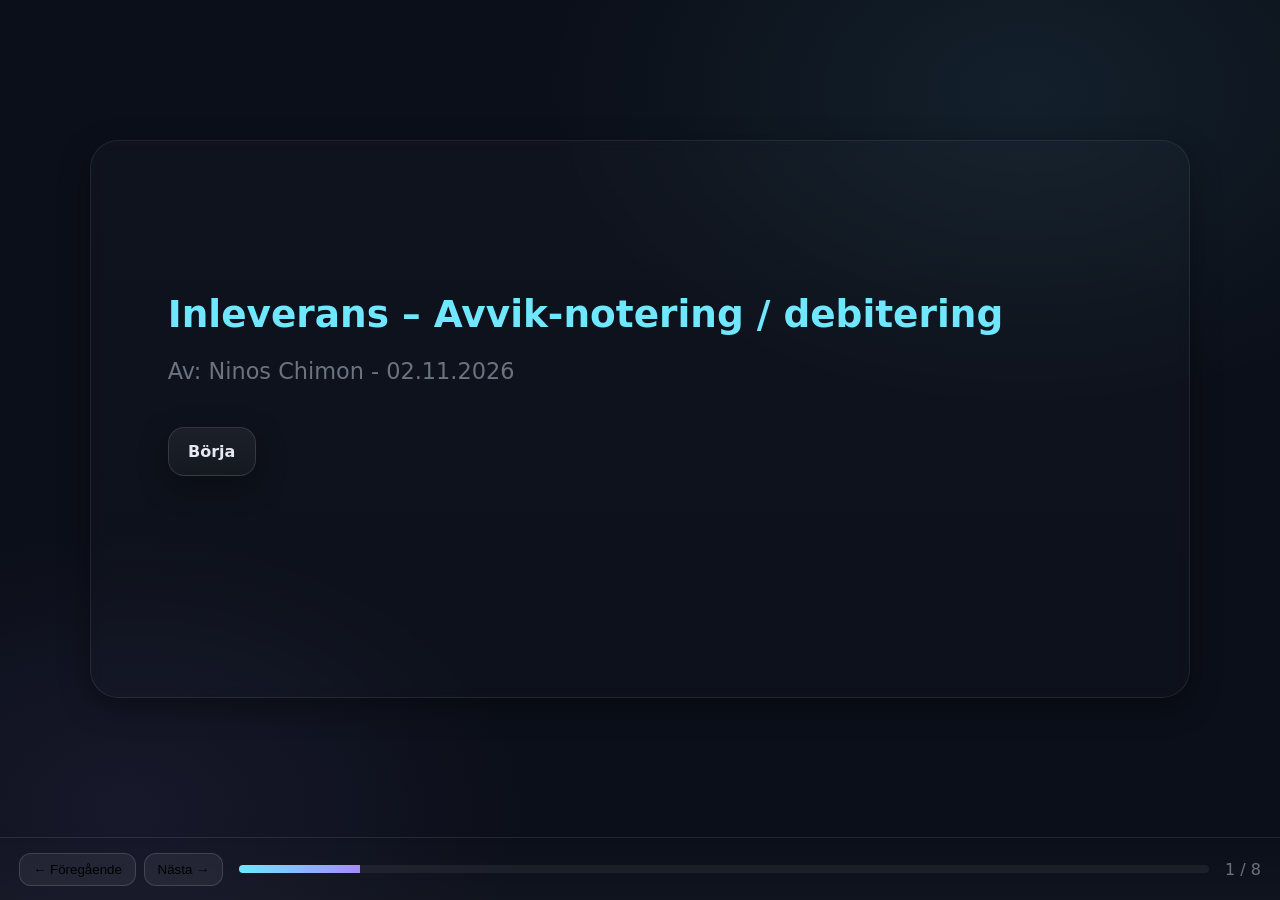
<file: index.html>
<!DOCTYPE html>
<html lang="sv">
<head>
  <meta charset="utf-8" />
  <meta name="viewport" content="width=device-width, initial-scale=1" />
  <title>Min HTML/CSS-presentation</title>
  <link rel="stylesheet" href="style.css" />
  <style>
    /* ====== Minimal extra-styles för modaler och galleri ====== */
    .backdrop{position:fixed;inset:0;background:rgba(0,0,0,.55);display:none;align-items:center;justify-content:center;z-index:9999}
    .backdrop.open{display:flex}

    /* Blur-variant för summa-fönstret */
    .backdrop.blur{
      background:rgba(0,0,0,.22);
      backdrop-filter:blur(12px) saturate(120%);
      -webkit-backdrop-filter:blur(12px) saturate(120%);
    }

    .modal{background:#fff;max-width:min(1100px,94vw);width:1100px;max-height:90vh;border-radius:16px;box-shadow:0 10px 40px rgba(0,0,0,.35);display:flex;flex-direction:column;overflow:hidden}
    .modal header{display:flex;align-items:center;justify-content:space-between;padding:12px 16px;border-bottom:1px solid #eee}
    .modal header h2{font-size:18px;margin:0}
    .modal .body{position:relative;flex:1;overflow:auto}
    .modal iframe{display:block;width:100%;height:70vh;border:0}
    .modal .actions{display:flex;gap:8px;justify-content:flex-end;padding:10px 16px;border-top:1px solid #eee}
    .iconbtn{background:#f5f5f5;border:1px solid #e6e6e6;border-radius:10px;padding:8px 12px;cursor:pointer}
    .iconbtn:hover{background:#efefef}

    /* Länk som ser ut som vanlig text men är klickbar */
    .linklike{background:none;border:0;padding:0;margin:0;font:inherit;color:inherit;text-decoration:none;cursor:pointer}
    .linklike:hover{text-decoration:underline}

    /* Panels sida vid sida */
    .split{display:flex;gap:16px;padding:12px}
    .tabPanel{flex:1;min-width:0;border:1px solid #eee;border-radius:12px;overflow:hidden;background:#fff;display:flex;flex-direction:column}
    .tabPanel header{padding:10px 14px;border-bottom:1px solid #eee;font-weight:600}

    /* Enkel karusell */
    .carousel{position:relative;display:flex;align-items:center;justify-content:center;background:#fafafa;aspect-ratio:16/10}
    .carousel img{max-width:100%;max-height:100%;display:block}
    .navBtn{position:absolute;top:50%;transform:translateY(-50%);border:0;background:rgba(0,0,0,.55);color:#fff;width:42px;height:42px;border-radius:50%;font-size:22px;line-height:1;cursor:pointer}
    .navPrev{left:8px}
    .navNext{right:8px}

    .imgFit{display:block;width:100%;height:auto;object-fit:contain;background:#fafafa}
    .hSmall{font-size:clamp(18px,3vw,26px);line-height:1.25;margin:0 0 8px}
    .strike{ text-decoration: line-through; color:#6b7280; }

    /* År-slide knappar och innehåll */
    .yearBtn{
      font-size:clamp(2.6rem, 6vw, 3.6rem);
      line-height:1.1;
      font-weight:800;
      letter-spacing:0.02em;
    }
    .yearInfo{
      font-size:clamp(1.6rem, 4vw, 2.2rem);
      font-weight:700;
      margin-top:6px;
    }

    /* ===== Kalkyl – lite mindre, matchar övrig stil ===== */
    .calcRow{
      display:flex; flex-wrap:wrap; align-items:center; gap:10px; font-size:16px;
      margin:6px 0;
    }
    .calcInput{
      width:110px; max-width:36vw;
      padding:6px 8px; border-radius:10px; border:1px solid #ddd; font-size:16px;
      outline:none;
      background:transparent; color:inherit;
    }
    .calcInput:focus{border-color:#bbb; box-shadow:0 0 0 3px rgba(0,0,0,0.05)}
    .calcEq{font-weight:700}
    .calcResult{font-size:20px;font-weight:800;white-space:nowrap}
    .muted{color:#6b7280}

    /* Plus-knapp mellan raderna */
    .bigPlusWrap{display:flex;justify-content:center;align-items:center;margin:6px 0}
    .bigPlus{
      appearance:none;border:0;background:none;cursor:pointer;
      font-size:clamp(2.4rem,5vw,3.2rem);line-height:1;border-radius:12px;padding:2px 10px;
    }
    .bigPlus:hover{background:rgba(0,0,0,0.05)}

    /* Summa-dialogen – glas/transparent */
    #sumModal{
      background:rgba(255,255,255,0.06);
      border:1px solid rgba(255,255,255,0.22);
      backdrop-filter:blur(16px) saturate(140%);
      -webkit-backdrop-filter:blur(16px) saturate(140%);
      color:#fff;
      box-shadow:0 20px 60px rgba(0,0,0,.5);
    }
    #sumModal header,
    #sumModal .actions{
      border:0; background:transparent; color:#fff;
    }
    #sumModal .iconbtn{
      background:rgba(255,255,255,0.12);
      border-color:rgba(255,255,255,0.25);
      color:#fff;
    }

    .sumValue{
      font-size:clamp(2.2rem, 6vw, 3.4rem);
      font-weight:900; text-align:center; padding:18px 10px;
    }

    .articleSummarySlide{align-items:stretch}
    .articleSummaryCard{
      width:min(1200px,100%);height:100%;min-height:0;max-height:100%;
      display:flex;flex-direction:column;gap:12px;padding:24px;overflow:hidden;
    }
    .articleSummaryCard h2{margin:0}
    .articleUpload{display:flex;flex-wrap:wrap;align-items:center;gap:12px}
    .articleFileInput{max-width:100%;padding:10px;border:1px solid rgba(255,255,255,.16);border-radius:12px;background:rgba(255,255,255,.04);color:var(--fg)}
    .articleFileInput::file-selector-button{margin-right:12px;padding:8px 12px;border:1px solid rgba(255,255,255,.16);border-radius:8px;background:rgba(255,255,255,.08);color:var(--fg);cursor:pointer}
    .articlePercentages{display:flex;flex-wrap:wrap;align-items:end;gap:12px}
    .articlePercentField{display:grid;gap:5px}
    .articlePercentField input{width:120px;padding:9px 10px;border:1px solid rgba(255,255,255,.16);border-radius:10px;background:rgba(255,255,255,.04);color:var(--fg);font:inherit}
    .articleExportButton{padding:10px 14px;border:1px solid rgba(110,231,255,.35);border-radius:10px;background:rgba(110,231,255,.1);color:var(--fg);font:inherit;font-weight:700;cursor:pointer}
    .articleExportButton:disabled{opacity:.45;cursor:not-allowed}
    .articleExportHint{margin:0;font-size:.9rem}
    .articleExportHint[data-error="true"]{color:#fca5a5}
    .articleStatus{min-height:1.4em;margin:0;font-size:.95rem}
    .articleStatus[data-error="true"]{color:#fca5a5}
    @media (max-width: 900px){
      .modal{width:95vw}
      .split{flex-direction:column}
      .calcInput{width:95px}
      .calcRow{font-size:15px}
      .calcResult{font-size:19px}
    }
    @media (max-width: 680px){
      .articleSummaryCard{padding:18px}
      .articleTable{font-size:.85rem}
      .articleTable th,.articleTable td{padding:8px}
    }
  </style>
</head>
<body>
  <div class="deck" id="deck" aria-live="polite">
    <!-- SLIDE 1 -->
    <section class="slide active" data-title="Titel">
      <div class="card">
        </br>
        </br>
        </br>
        </br>
        </br>
        <h2>Inleverans – Avvik-notering / debitering</h2>
        <p class="muted">Av: Ninos Chimon - 02.11.2026</p>
        <a class="cta" href="#" onclick="nextSlide(); return false;">Börja</a>
      </div>
    </section>

    <!-- SLIDE 2 -->
    <section class="slide" data-title="Agenda">
      <div class="card">
        <br><br><br>
        <h1>Inleverans process</h1>
        <ul>
          <br><br>
          <li><a href="#" id="openScanning" class="linklike" aria-haspopup="dialog" aria-controls="scanModal" role="link">Scanning</a></li>
          <li><a href="#" id="openDeviation" class="linklike" aria-haspopup="dialog" aria-controls="devModal" role="link">Avvikelse notering</a></li>
          <li><a href="#" id="openASN" class="linklike" aria-haspopup="dialog" aria-controls="asnModal" role="link">ASN-kontroll</a></li>
          <li>Claims</li>
          <li>Lagerlagd</li>
        </ul>
      </div>
    </section>

    <!-- SLIDE 3 -->
    <section class="slide" data-title="Punkter">
      <div class="card">
        <br><br>
        <h2 class="hSmall">Hur lång tid tar vår process idag?</h2>
        <ul>
          <br><br>
          <li>Scanning</li>
          <li>Avvikelse-notering</li>
          <li>ASN kontroll</li>
          <li>Claims</li>
          <li id="timeItem">
            <button id="revealBtn" class="linklike" aria-expanded="false" aria-controls="timeAnswer">
              Det tar ⇒
            </button>
            <span id="timeAnswer" hidden>från 5 till 7.5 minuter för varje avvikelse</span>
          </li>
        </ul>
      </div>
    </section>

    <!-- SLIDE 3B -->
    <section class="slide" data-title="Agenda">
      <div class="card">
        <br><br><br>
        <h2>Den nya processen</h2>
        <ul>
          <br><br>
          <li><a href="#" id="openScanning2" class="linklike" aria-haspopup="dialog" aria-controls="scan2Modal" role="link">Scanning</a></li>
          <li><span class="strike">Avvikelse notering</span></li>
          <li><a href="#" id="openASN2" class="linklike" aria-haspopup="dialog" aria-controls="asn2Modal" role="link">ASN-kontroll (Mycket lättre)</a></li>
          <li><span class="strike">Claims</span></li>
          <li>Lagerlagd</li>
          <li id="timeItem2">
            <button id="revealBtn2" class="linklike" aria-expanded="false" aria-controls="timeAnswer2">
              Det tar ⇒
            </button>
            <span id="timeAnswer2" hidden>Max 10 sekunder för varje avvikelse</span>
          </li>
        </ul>
      </div>
    </section>

    <!-- SLIDE 4 År -->
    <section class="slide" data-title="År">
      <div class="card" style="display:flex;flex-direction:column;justify-content:center;align-items:center;min-height:60vh;gap:14px;">
        <!-- 2024 -->
        <button id="year2024Btn" class="linklike yearBtn" aria-expanded="false" aria-controls="year2024Content">
          2024
        </button>
        <div id="year2024Content" hidden class="muted yearInfo">
          1894 avvikelser
        </div>

        <!-- 2025 -->
        <button id="year2025Btn" class="linklike yearBtn" aria-expanded="false" aria-controls="year2025Content">
          2025
        </button>
        <div id="year2025Content" hidden class="muted yearInfo">
          1592 avvikelser
        </div>

        <!-- 2026 -->
        <button id="year2026Btn" class="linklike yearBtn" aria-expanded="false" aria-controls="year2026Content">
          2026
        </button>
        <div id="year2026Content" hidden class="muted yearInfo">
          1224 avvikelser oktober
        </div>

      </div>
    </section>
    
    <!-- SLIDE 5 Debitering -->
    <section class="slide" data-title="Debitering">
      <div class="card" style="display:flex;justify-content:center;align-items:center;min-height:60vh;">
        <button id="openDeb" class="linklike" aria-haspopup="dialog" aria-controls="debModal" role="link" style="font-size:2.5rem;">
          Debitering
        </button>
      </div>
    </section>

    <!-- SLIDE 6 Kalkyl (mindre rader + plus) -->
    <section class="slide" data-title="Kostnadsberäkning">
      <div class="card">
        <h2 style="margin:14px 14px 6px;">Kostnadsberäkning</h2>
        <br>
        <!-- Rad 1 -->
        <div class="calcRow" style="padding:0 14px;">
          <label for="calcA_count">Avvikelser</label>
          <input id="calcA_count" class="calcInput" type="number" min="0" step="1" placeholder="t.ex. 12" inputmode="numeric" />
          <span class="calcEq">×</span>
          <label for="calcA_min">minuter</label>
          <input id="calcA_min" class="calcInput" type="number" min="0" step="0.1" placeholder="t.ex. 5" inputmode="decimal" />
          <span class="calcEq"> ×</span>
          <label for="calcA_rate">Anställdas kostnad</label>
          <input id="calcA_rate" class="calcInput" type="number" min="0" step="0.1" placeholder="t.ex. 350" inputmode="decimal" />
          <span class="calcEq">=</span>
          <span id="calcA_result" class="calcResult">0 kr</span>
        </div>
        <br>
        <!-- Plus-knapp -->
        <div class="bigPlusWrap">
          <button id="openSum" class="bigPlus linklike" aria-haspopup="dialog" aria-controls="sumModal" title="Visa summa (rad 1 + rad 2)">+</button>
        </div>
        <br>
        <!-- Rad 2 -->
        <div class="calcRow" style="padding:0 14px 10px;">
          <label for="calcB_count">Avvikelser</label>
          <input id="calcB_count" class="calcInput" type="number" min="0" step="1" placeholder="t.ex. 12" inputmode="numeric" />
          <span class="calcEq">×</span>
          <label for="calcB_min">minuter</label>
          <input id="calcB_min" class="calcInput" type="number" min="0" step="0.1" placeholder="t.ex. 5" inputmode="decimal" />
          <span class="calcEq"> ×</span>
          <label for="calcB_rate">Debitering/timme</label>
          <input id="calcB_rate" class="calcInput" type="number" min="0" step="0.1" placeholder="t.ex. 500" inputmode="decimal" />
          <span class="calcEq">=</span>
          <span id="calcB_result" class="calcResult">0 kr</span>
        </div>

        <p class="muted" style="padding:0 14px 14px;">Formel: avvikelser × minuter ÷ 60 × timpris</p>
      </div>
    </section>

    <!-- SLIDE 8 Artikelöversikt -->
    <section class="slide articleSummarySlide" data-title="Artikelöversikt">
      <div class="card articleSummaryCard">
        <h2>Low Watermark</h2>
        <p class="muted" style="margin:0;font-size:1rem">
          
        </p>
        <div class="articleUpload">
          <label for="articleFile" class="muted">Välj fil</label>
          <input id="articleFile" class="articleFileInput" type="file" accept=".xlsx,.xls,.csv,.tsv" />
        </div>
        <div class="articlePercentages">
          <label class="articlePercentField">
            <span class="muted">Autostore (%)</span>
            <input id="autostorePercent" type="number" min="0" max="100" step="1" inputmode="numeric" placeholder="t.ex. 49" aria-describedby="articleExportHint" />
          </label>
          <label class="articlePercentField">
            <span class="muted">Buffert (%)</span>
            <input id="bufferPercent" type="number" readonly aria-label="Buffertprocent, automatiskt beräknad" placeholder="Räknas ut automatiskt" />
          </label>
          <button id="downloadLowwatermark" class="articleExportButton" type="button" disabled>Ladda ner Lowwatermark.xlsx</button>
        </div>
        <p id="articleExportHint" class="articleExportHint muted">Ange Autostore mellan 0 och 100 procent efter att filen har lästs in.</p>
        <p id="articleStatus" class="articleStatus muted" role="status" aria-live="polite">Ingen fil uppladdad.</p>
      </div>
    </section>

    <!-- Kontroller -->
    <footer class="controls">
      <div class="btns">
        <button class="btn" id="prev" aria-label="Föregående (←)">← Föregående</button>
        <button class="btn" id="next" aria-label="Nästa (→)">Nästa →</button>
      </div>
      <div class="progress" aria-hidden="true"><div class="bar" id="bar"></div></div>
      <div class="muted" id="counter">1 / 9</div>
    </footer>
  </div>

  <!-- ===== Modal: SCANNING (iframe) ===== -->
  <div class="backdrop" id="scanBackdrop" role="presentation">
    <div class="modal" role="dialog" aria-modal="true" aria-labelledby="scanTitle" id="scanModal">
      <header>
        <h2 id="scanTitle">Scanning – förhandsvisning</h2>
        <button class="iconbtn" id="closeScan" aria-label="Stäng dialog">✕</button>
      </header>
      <div class="body">
        <iframe id="scanFrame" title="Scanning-demo" src="scanning.html"></iframe>
      </div>
      <div class="actions">
        <button class="iconbtn" id="openInNew">Öppna i ny flik</button>
        <button class="iconbtn" id="closeScanBottom">Stäng</button>
      </div>
    </div>
  </div>

  <!-- ===== Modal: AVVIKELSE NOTERING ===== -->
  <div class="backdrop" id="devBackdrop" role="presentation">
    <div class="modal" role="dialog" aria-modal="true" aria-labelledby="devTitle" id="devModal">
      <header><button class="iconbtn" id="closeDev" aria-label="Stäng dialog">✕</button></header>
      <div class="body">
        <div class="split">
          <div class="tabPanel"><div class="carousel" id="carA"><button class="navBtn navPrev">‹</button><img alt="Bild" /><button class="navBtn navNext">›</button></div></div>
          <div class="tabPanel"><div class="carousel" id="carB"><button class="navBtn navPrev">‹</button><img alt="Bild" /><button class="navBtn navNext">›</button></div></div>
        </div>
      </div>
      <div class="actions"><button class="iconbtn" id="closeDevBottom">Stäng</button></div>
    </div>
  </div>

  <!-- ===== Modal: ASN-KONTROLL ===== -->
  <div class="backdrop" id="asnBackdrop" role="presentation">
    <div class="modal" role="dialog" aria-modal="true" aria-labelledby="asnTitle" id="asnModal">
      <header>
        <h2 id="asnTitle"></h2>
        <button class="iconbtn" id="closeAsn" aria-label="Stäng dialog">✕</button>
      </header>
      <div class="body">
        <div class="split">
          <div class="tabPanel">
            <header></header>
            <img src="7.png" alt="ASN referens" class="imgFit" />
          </div>
        </div>
      </div>
      <div class="actions"></div>
    </div>
  </div>

  <!-- ===== Modal: SCANNING2 (iframe) ===== -->
  <div class="backdrop" id="scan2Backdrop" role="presentation">
    <div class="modal" role="dialog" aria-modal="true" aria-labelledby="scan2Title" id="scan2Modal">
      <header>
        <button class="iconbtn" id="closeScan2" aria-label="Stäng dialog">✕</button>
      </header>
      <div class="body">
        <iframe id="scan2Frame" title="Scanning2-demo" src="scanning2.html"></iframe>
      </div>
      <div class="actions">
        <button class="iconbtn" id="openInNew2">Öppna i ny flik</button>
        <button class="iconbtn" id="closeScan2Bottom">Stäng</button>
      </div>
    </div>
  </div>

  <!-- ===== Modal: ASN-KONTROLL2 (TVÅ BILDER) ===== -->
  <div class="backdrop" id="asn2Backdrop" role="presentation">
    <div class="modal" role="dialog" aria-modal="true" aria-labelledby="asn2Title" id="asn2Modal">
      <header>
        <h2 id="asn2Title">ASN-kontroll2</h2>
        <button class="iconbtn" id="closeAsn2" aria-label="Stäng dialog">✕</button>
      </header>
      <div class="body">
        <div class="split">
          <div class="tabPanel">
            <header>Bild 1</header>
            <img src="7.png" alt="ASN bild 7" class="imgFit" />
          </div>
          <div class="tabPanel">
            <header>Bild 2</header>
            <img src="8.png" alt="ASN bild 8" class="imgFit" />
          </div>
        </div>
      </div>
      <div class="actions">
        <button class="iconbtn" id="closeAsn2Bottom">Stäng</button>
      </div>
    </div>
  </div>

  <!-- ===== Modal: DEBITERING (iframe) ===== -->
  <div class="backdrop" id="debBackdrop" role="presentation">
    <div class="modal" role="dialog" aria-modal="true" aria-labelledby="debTitle" id="debModal">
      <header>
        <h2 id="debTitle">Debitering</h2>
        <button class="iconbtn" id="closeDeb" aria-label="Stäng dialog">✕</button>
      </header>
      <div class="body">
        <iframe id="debFrame" title="Debitering-demo" src="deb.html"></iframe>
      </div>
      <div class="actions">
        <button class="iconbtn" id="openInNewDeb">Öppna i ny flik</button>
        <button class="iconbtn" id="closeDebBottom">Stäng</button>
      </div>
    </div>
  </div>

  <!-- ===== Modal: SUMMA (glas/transparent + blurad bakgrund) ===== -->
  <div class="backdrop blur" id="sumBackdrop" role="presentation">
    <div class="modal" role="dialog" aria-modal="true" aria-labelledby="sumTitle" id="sumModal" style="max-width:min(600px,90vw);width:600px">
      <header>
        <h2 id="sumTitle">Total summa</h2>
        <button class="iconbtn" id="closeSumTop" aria-label="Stäng dialog">✕</button>
      </header>
      <div class="body" style="display:flex;align-items:center;justify-content:center;">
        <div id="sumValue" class="sumValue">0 kr</div>
      </div>
      <div class="actions">
        <button class="iconbtn" id="closeSumBottom">Stäng</button>
      </div>
    </div>
  </div>

  <script>
    // ===== Presentation =====
    const slides = Array.from(document.querySelectorAll('.slide'));
    const bar = document.getElementById('bar');
    const counter = document.getElementById('counter');
    const prevBtn = document.getElementById('prev');
    const nextBtn = document.getElementById('next');

    function setToday(){
      const el = document.getElementById('today');
      if(!el) return;
      const d = new Date();
      el.textContent = d.toLocaleDateString('sv-SE',{year:'numeric',month:'2-digit',day:'2-digit'});
    }
    setToday();

    function show(i){
      const clamped=Math.max(0,Math.min(i,slides.length-1));
      slides.forEach((s,idx)=> s.classList.toggle('active', idx===clamped));
      if(bar) bar.style.width=((clamped+1)/slides.length*100)+"%";
      if(counter) counter.textContent=`${clamped+1} / ${slides.length}`;
      location.hash=`#${clamped+1}`;
      const title = slides[clamped].dataset.title || `Slide ${clamped+1}`;
      document.title=`${title} – HTML/CSS-presentation`;
    }
    function currentIndex(){const h=location.hash.replace('#','');const n=parseInt(h,10);return isNaN(n)?0:Math.max(0,Math.min(n-1,slides.length-1));}
    function nextSlide(){show(currentIndex()+1);} function prevSlide(){show(currentIndex()-1);}
    show(currentIndex());
    window.addEventListener('hashchange',()=>show(currentIndex()));
    document.addEventListener('keydown',e=>{
      const tag=(e.target&&e.target.tagName)||'';if(tag==='INPUT'||tag==='TEXTAREA'||e.metaKey||e.ctrlKey)return;
      if(['ArrowRight','PageDown',' '].includes(e.key)){e.preventDefault();nextSlide();}
      if(['ArrowLeft','PageUp','Backspace'].includes(e.key)){e.preventDefault();prevSlide();}
      if(e.key==='Home'){e.preventDefault();show(0);}
      if(e.key==='End'){e.preventDefault();show(slides.length-1);}
    });
    nextBtn?.addEventListener('click',nextSlide); prevBtn?.addEventListener('click',prevSlide);
    document.querySelectorAll('.goArticleSummary').forEach(link=>{
      link.addEventListener('click',e=>{
        e.preventDefault();
        const index=slides.findIndex(slide=>slide.dataset.title==='Artikelöversikt');
        if(index!==-1) show(index);
      });
    });

    // ===== Artikelöversikt: filimport och summering per artikel =====
    const articleFileInput=document.getElementById('articleFile');
    const articleStatus=document.getElementById('articleStatus');
    const autostorePercentInput=document.getElementById('autostorePercent');
    const bufferPercentInput=document.getElementById('bufferPercent');
    const downloadLowwatermarkButton=document.getElementById('downloadLowwatermark');
    const articleExportHint=document.getElementById('articleExportHint');
    const articleFields=['artikelnummer','aviserat'];
    let sheetJsPromise;
    let sheetJsReady=Boolean(window.XLSX);
    let sheetJsLoadError='';
    let importedArticles=[];

    function setArticleStatus(message,isError=false){
      articleStatus.textContent=message;
      articleStatus.dataset.error=String(isError);
    }

    function updateLowwatermarkControls(){
      const rawValue=autostorePercentInput.value.trim();
      const percent=rawValue===''?NaN:Number(rawValue);
      const valid=Number.isInteger(percent)&&percent>=0&&percent<=100;
      bufferPercentInput.value=valid?String(100-percent):'';
      autostorePercentInput.setAttribute('aria-invalid',String(rawValue!==''&&!valid));
      downloadLowwatermarkButton.disabled=!valid||importedArticles.length===0||!sheetJsReady;
      if(rawValue!==''&&!valid){
        articleExportHint.textContent='Ange ett heltal mellan 0 och 100.';
        articleExportHint.dataset.error='true';
      }else if(importedArticles.length&&sheetJsLoadError){
        articleExportHint.textContent=sheetJsLoadError;
        articleExportHint.dataset.error='true';
      }else if(importedArticles.length&&!sheetJsReady){
        articleExportHint.textContent='Förbereder Excel-export...';
        articleExportHint.dataset.error='false';
      }else if(rawValue===''||valid){
        articleExportHint.textContent=rawValue===''?'Ange Autostore mellan 0 och 100 procent efter att filen har lästs in.':'Buffert är resten av 100 %. Exportvärdet avrundas till närmaste heltal.';
        articleExportHint.dataset.error='false';
      }
      return valid?percent:null;
    }

    function parseDelimitedRows(text,delimiter){
      const rows=[];let row=[];let field='';let quoted=false;
      for(let i=0;i<text.length;i++){
        const char=text[i];
        if(char==='"'){
          if(quoted&&text[i+1]==='"'){field+='"';i++;}
          else quoted=!quoted;
        }else if(char===delimiter&&!quoted){
          row.push(field);field='';
        }else if((char==='\n'||char==='\r')&&!quoted){
          if(char==='\r'&&text[i+1]==='\n')i++;
          row.push(field);rows.push(row);row=[];field='';
        }else field+=char;
      }
      if(field!==''||row.length){row.push(field);rows.push(row);}
      return rows;
    }

    function findArticleHeader(rows){
      const normalize=value=>String(value??'').trim().toLocaleLowerCase('sv-SE').replace(/\s+/g,'');
      const searchRows=rows.slice(0,50);
      const headerIndex=searchRows.findIndex(row=>{
        const headers=row.map(normalize);
        return articleFields.every(field=>headers.includes(field));
      });
      if(headerIndex===-1)throw new Error('Filen saknar kolumnen Artikelnummer eller Aviserat.');
      const headers=rows[headerIndex].map(normalize);
      return {headerIndex,columns:Object.fromEntries(articleFields.map(field=>[field,headers.indexOf(field)]))};
    }

    function parseArticleQuantity(value,rowNumber,columnName){
      if(value===null||value===undefined||String(value).trim()==='')return 0;
      if(typeof value==='number'){
        if(Number.isFinite(value))return value;
      }else{
        let normalized=String(value).trim().replace(/[\s\u00a0]/g,'');
        if(normalized.includes(',')&&normalized.includes('.')){
          normalized=normalized.lastIndexOf(',')>normalized.lastIndexOf('.')
            ?normalized.replace(/\./g,'').replace(',','.')
            :normalized.replace(/,/g,'');
        }else normalized=normalized.replace(',','.');
        const parsed=Number(normalized);
        if(Number.isFinite(parsed))return parsed;
      }
      throw new Error(`Ogiltigt antal i kolumnen ${columnName}, rad ${rowNumber}: "${value}".`);
    }

    function loadSheetJS(){
      if(window.XLSX)return Promise.resolve(window.XLSX);
      if(!sheetJsPromise){
        sheetJsPromise=new Promise((resolve,reject)=>{
          const script=document.createElement('script');
          script.src='https://cdn.sheetjs.com/xlsx-0.20.3/package/dist/xlsx.full.min.js';
          script.onload=()=>{
            if(window.XLSX)resolve(window.XLSX);
            else{sheetJsPromise=null;reject(new Error('Excel-läsaren kunde inte startas.'));}
          };
          script.onerror=()=>{
            sheetJsPromise=null;
            reject(new Error('Excel-läsaren kunde inte laddas. Kontrollera internetanslutningen eller välj en CSV-fil.'));
          };
          document.head.appendChild(script);
        });
      }
      return sheetJsPromise;
    }

    function aggregateArticleRows(rows){
      const {headerIndex,columns}=findArticleHeader(rows);
      const articles=new Map();
      let previousArticleKey='';
      for(let i=headerIndex+1;i<rows.length;i++){
        const row=rows[i];
        if(!row||row.every(value=>String(value??'').trim()===''))continue;
        const avisValue=row[columns.aviserat];
        const avis=parseArticleQuantity(avisValue,i+1,'Aviserat');
        let article=String(row[columns.artikelnummer]??'').trim();
        if(!article&&String(avisValue??'').trim()===''){
          continue;
        }
        if(!article){
          if(!previousArticleKey){
            continue;
          }
          article=articles.get(previousArticleKey).article;
        }
        const key=article.toLocaleLowerCase('sv-SE');
        const total=articles.get(key)||{article,avis:0};
        total.avis+=avis;
        if(!Number.isFinite(total.avis)){
          throw new Error(`Summan blir för stor för artikel ${article}.`);
        }
        articles.set(key,total);
        previousArticleKey=key;
      }
      return Array.from(articles.values());
    }

    async function readArticleFile(file){
      const extension=file.name.split('.').pop().toLowerCase();
      if(extension==='csv'||extension==='tsv'){
        const text=new TextDecoder('utf-8').decode(await file.arrayBuffer()).replace(/^\uFEFF/,'');
        const firstLine=text.split(/\r?\n/,1)[0]||'';
        const delimiter=extension==='tsv'?'\t':[';','\t',','].sort((a,b)=>firstLine.split(b).length-firstLine.split(a).length)[0];
        return parseDelimitedRows(text,delimiter);
      }
      const xlsx=await loadSheetJS();
      const workbook=xlsx.read(await file.arrayBuffer(),{type:'array',raw:true});
      const firstSheet=workbook.SheetNames[0];
      if(!firstSheet)throw new Error('Excel-filen innehåller inget kalkylblad.');
      return xlsx.utils.sheet_to_json(workbook.Sheets[firstSheet],{header:1,raw:false,defval:''});
    }

    async function prepareArticleExport(articles){
      importedArticles=articles;
      updateLowwatermarkControls();
      if(!articles.length){
        setArticleStatus('Inga artiklar hittades i filen.');
        return;
      }
      if(articles.length){
        sheetJsLoadError='';
        try{
          await loadSheetJS();
          sheetJsReady=true;
          updateLowwatermarkControls();
          setArticleStatus('Filen är klar för export.');
        }catch(error){
          sheetJsReady=false;
          sheetJsLoadError=error instanceof Error?error.message:'Excel-exporten kunde inte förberedas.';
          updateLowwatermarkControls();
          setArticleStatus(`Kunde inte förbereda exporten: ${sheetJsLoadError}`,true);
        }
      }
    }

    async function downloadLowwatermark(){
      const autostorePercent=updateLowwatermarkControls();
      if(autostorePercent===null||importedArticles.length===0)return;
      try{
        const xlsx=await loadSheetJS();
        const rows=[
          ['artikelnummer','aviserad','articledef.articlefreetext1','plockplats'],
          ...importedArticles.map(item=>{
            const totalPcs=item.avis;
            return [item.article,totalPcs,Math.round(totalPcs*autostorePercent/100),'autostore'];
          })
        ];
        const worksheet=xlsx.utils.aoa_to_sheet(rows);
        const workbook=xlsx.utils.book_new();
        xlsx.utils.book_append_sheet(workbook,worksheet,'Lowwatermark');
        const output=xlsx.write(workbook,{bookType:'xlsx',type:'array'});
        const url=URL.createObjectURL(new Blob([output],{type:'application/vnd.openxmlformats-officedocument.spreadsheetml.sheet'}));
        const link=document.createElement('a');
        link.href=url;
        link.download='lowwatermark.xlsx';
        document.body.appendChild(link);
        link.click();
        link.remove();
        setTimeout(()=>URL.revokeObjectURL(url),1000);
        setArticleStatus(`Lowwatermark.xlsx laddades ner med ${importedArticles.length} artiklar.`);
      }catch(error){
        const message=error instanceof Error?error.message:'Okänt fel vid skapande av Excel-filen.';
        setArticleStatus(`Kunde inte skapa Lowwatermark-filen: ${message}`,true);
      }
    }

    autostorePercentInput.addEventListener('input',updateLowwatermarkControls);
    downloadLowwatermarkButton.addEventListener('click',downloadLowwatermark);

    articleFileInput.addEventListener('change',async event=>{
      const file=event.target.files?.[0];
      if(!file)return;
      importedArticles=[];
      sheetJsReady=Boolean(window.XLSX);
      sheetJsLoadError='';
      updateLowwatermarkControls();
      setArticleStatus(`Läser ${file.name}...`);
      try{
        const rows=await readArticleFile(file);
        const articles=aggregateArticleRows(rows);
        await prepareArticleExport(articles);
      }catch(error){
        const message=error instanceof Error?error.message:'Okänt fel vid filinläsning.';
        setArticleStatus(`Kunde inte läsa filen: ${message}`,true);
      }finally{
        articleFileInput.value='';
      }
    });

    // ===== Modaler helper =====
    let lastFocused=null;
    function openAny(backdropEl,focusEl){lastFocused=document.activeElement;backdropEl.classList.add('open');document.body.style.overflow='hidden';if(focusEl)focusEl.focus();}
    function closeAny(backdropEl){backdropEl.classList.remove('open');document.body.style.overflow='';if(lastFocused)lastFocused.focus();}

    // ===== Scanning 1 =====
    const openScanningBtn=document.getElementById('openScanning');
    const scanBackdrop=document.getElementById('scanBackdrop');
    const closeScanTop=document.getElementById('closeScan');
    const closeScanBottom=document.getElementById('closeScanBottom');
    const openInNew=document.getElementById('openInNew');
    const frame=document.getElementById('scanFrame');
    function openScanModal(src){if(src)frame.src=src;openAny(scanBackdrop,closeScanTop);}
    function closeScanModal(){closeAny(scanBackdrop);}
    openScanningBtn?.addEventListener('click',e=>{e.preventDefault();openScanModal('scanning.html');});
    scanBackdrop?.addEventListener('click',e=>{if(e.target===scanBackdrop)closeScanModal();});
    closeScanTop?.addEventListener('click',closeScanModal);
    closeScanBottom?.addEventListener('click',closeScanModal);
    openInNew?.addEventListener('click',()=>window.open(frame.src,'_blank','noopener'));

    // ===== Scanning 2 =====
    const openScanning2Btn=document.getElementById('openScanning2');
    const scan2Backdrop=document.getElementById('scan2Backdrop');
    const closeScan2Top=document.getElementById('closeScan2');
    const closeScan2Bottom=document.getElementById('closeScan2Bottom');
    const openInNew2=document.getElementById('openInNew2');
    const frame2=document.getElementById('scan2Frame');
    function openScan2Modal(src){ if(src) frame2.src = src; openAny(scan2Backdrop, closeScan2Top); }
    function closeScan2Modal(){ closeAny(scan2Backdrop); }
    openScanning2Btn?.addEventListener('click',e=>{ e.preventDefault(); openScan2Modal('scanning2.html'); });
    scan2Backdrop?.addEventListener('click',e=>{ if(e.target===scan2Backdrop) closeScan2Modal(); });
    closeScan2Top?.addEventListener('click',closeScan2Modal);
    closeScan2Bottom?.addEventListener('click',closeScan2Modal);
    openInNew2?.addEventListener('click',()=>window.open(frame2.src,'_blank','noopener'));

    // ===== Avvikelse (ursprunglig) =====
    const openDeviationBtn=document.getElementById('openDeviation');
    const devBackdrop=document.getElementById('devBackdrop');
    const closeDevTop=document.getElementById('closeDev');
    const closeDevBottom=document.getElementById('closeDevBottom');
    function openDevModal(){openAny(devBackdrop,closeDevTop);} function closeDevModal(){closeAny(devBackdrop);}
    openDeviationBtn?.addEventListener('click',e=>{e.preventDefault();openDevModal();});
    devBackdrop?.addEventListener('click',e=>{if(e.target===devBackdrop)closeDevModal();});
    closeDevTop?.addEventListener('click',closeDevModal);
    closeDevBottom?.addEventListener('click',closeDevModal);

    // ===== ASN (ursprunglig) =====
    const openASNBtn=document.getElementById('openASN');
    const asnBackdrop=document.getElementById('asnBackdrop');
    const closeAsnTop=document.getElementById('closeAsn');
    const closeAsnBottom=document.getElementById('closeAsnBottom');
    const openAsnLeft=document.getElementById('openAsnLeft');
    const openAsnRight=document.getElementById('openAsnRight');
    const asnLeftImg=asnBackdrop?.querySelector('.tabPanel:nth-child(1) img');
    const asnRightImg=asnBackdrop?.querySelector('.tabPanel:nth-child(2) img');
    function openAsnModal(){openAny(asnBackdrop,closeAsnTop);} 
    function closeAsnModal(){closeAny(asnBackdrop);}
    openASNBtn?.addEventListener('click',e=>{e.preventDefault();openAsnModal();});
    asnBackdrop?.addEventListener('click',e=>{if(e.target===asnBackdrop)closeAsnModal();});
    closeAsnTop?.addEventListener('click',closeAsnModal);
    closeAsnBottom?.addEventListener('click',closeAsnModal);
    openAsnLeft?.addEventListener('click',()=>asnLeftImg && window.open(asnLeftImg.src,'_blank','noopener'));
    openAsnRight?.addEventListener('click',()=>asnRightImg && window.open(asnRightImg.src,'_blank','noopener'));

    // ===== ASN 2 =====
    const openASN2Btn=document.getElementById('openASN2');
    const asn2Backdrop=document.getElementById('asn2Backdrop');
    const closeAsn2Top=document.getElementById('closeAsn2');
    const closeAsn2Bottom=document.getElementById('closeAsn2Bottom');
    function openAsn2Modal(){ openAny(asn2Backdrop, closeAsn2Top); }
    function closeAsn2Modal(){ closeAny(asn2Backdrop); }
    openASN2Btn?.addEventListener('click',e=>{ e.preventDefault(); openAsn2Modal(); });
    asn2Backdrop?.addEventListener('click',e=>{ if(e.target===asn2Backdrop) closeAsn2Modal(); });
    closeAsn2Top?.addEventListener('click',closeAsn2Modal);
    closeAsn2Bottom?.addEventListener('click',closeAsn2Modal);

    // ===== Debitering =====
    const openDebBtn = document.getElementById('openDeb');
    const debBackdrop = document.getElementById('debBackdrop');
    const closeDebTop = document.getElementById('closeDeb');
    const closeDebBottom = document.getElementById('closeDebBottom');
    const openInNewDeb = document.getElementById('openInNewDeb');
    const debFrame = document.getElementById('debFrame');

    function openDebModal(src){ if(src) debFrame.src = src; openAny(debBackdrop, closeDebTop); }
    function closeDebModal(){ closeAny(debBackdrop); }

    openDebBtn?.addEventListener('click', e => { e.preventDefault(); openDebModal('deb.html'); });
    debBackdrop?.addEventListener('click', e => { if(e.target===debBackdrop) closeDebModal(); });
    closeDebTop?.addEventListener('click', closeDebModal);
    closeDebBottom?.addEventListener('click', closeDebModal);
    openInNewDeb?.addEventListener('click', ()=>window.open(debFrame.src,'_blank','noopener'));

    // ===== ESC för alla modaler =====
    const sumBackdrop = document.getElementById('sumBackdrop');
    document.addEventListener('keydown',e=>{
      if(e.key==='Escape'){
        if(scanBackdrop?.classList.contains('open')){e.preventDefault();closeScanModal();return;}
        if(scan2Backdrop?.classList.contains('open')){e.preventDefault();closeScan2Modal();return;}
        if(devBackdrop?.classList.contains('open')){e.preventDefault();closeDevModal();return;}
        if(asnBackdrop?.classList.contains('open')){e.preventDefault();closeAsnModal();return;}
        if(asn2Backdrop?.classList.contains('open')){e.preventDefault();closeAsn2Modal();return;}
        if(debBackdrop?.classList.contains('open')){e.preventDefault();closeDebModal();return;}
        if(sumBackdrop?.classList.contains('open')){e.preventDefault();closeSumModal();return;}
      }
    });

    // ===== Karuseller =====
    function setupCarousel(root,files){
      if(!root) return;
      let i=0;const img=root.querySelector('img');const prev=root.querySelector('.navPrev');const next=root.querySelector('.navNext');
      function update(){const file=files[i];img.src=file;img.alt=`Bild ${file}`;}
      prev?.addEventListener('click',()=>{i=(i-1+files.length)%files.length;update();});
      next?.addEventListener('click',()=>{i=(i+1)%files.length;update();});
      if(img) update();
    }
    setupCarousel(document.getElementById('carA'),['3.jpg','4.jpg','5.jpg']);
    setupCarousel(document.getElementById('carB'),['1.png','2.png']);

    // ===== Klicka för att visa tid =====
    const revealBtn = document.getElementById('revealBtn');
    const timeAnswer = document.getElementById('timeAnswer');
    if (revealBtn && timeAnswer) {
      revealBtn.addEventListener('click', ()=>{
        const isHidden = timeAnswer.hasAttribute('hidden');
        if (isHidden) { timeAnswer.removeAttribute('hidden'); revealBtn.setAttribute('aria-expanded','true'); }
        else { timeAnswer.setAttribute('hidden',''); revealBtn.setAttribute('aria-expanded','false'); }
      });
    }
    const revealBtn2 = document.getElementById('revealBtn2');
    const timeAnswer2 = document.getElementById('timeAnswer2');
    if (revealBtn2 && timeAnswer2) {
      revealBtn2.addEventListener('click', ()=>{
        const isHidden = timeAnswer2.hasAttribute('hidden');
        if (isHidden) { timeAnswer2.removeAttribute('hidden'); revealBtn2.setAttribute('aria-expanded','true'); }
        else { timeAnswer2.setAttribute('hidden',''); revealBtn2.setAttribute('aria-expanded','false'); }
      });
    }

    // ===== År-slide interaktioner =====
    document.querySelectorAll('.yearBtn').forEach(yearBtn => {
      const yearContent = document.getElementById(yearBtn.getAttribute('aria-controls'));
      if (yearContent) {
        yearBtn.addEventListener('click', ()=>{
          const hidden = yearContent.hasAttribute('hidden');
          if (hidden) { yearContent.removeAttribute('hidden'); yearBtn.setAttribute('aria-expanded','true'); }
          else { yearContent.setAttribute('hidden',''); yearBtn.setAttribute('aria-expanded','false'); }
        });
      }
    });

    // ===== Kalkyl – logik + summa =====
    const nf = new Intl.NumberFormat('sv-SE', { maximumFractionDigits: 2 });

    let lastTotalA = 0;
    let lastTotalB = 0;

    function toNum(v){
      if (typeof v !== 'string') return Number(v) || 0;
      const n = v.replace(',', '.');
      const x = parseFloat(n);
      return isNaN(x) ? 0 : x;
    }
    function calc(prefix){
      const count = toNum(document.getElementById(prefix + '_count').value);
      const mins  = toNum(document.getElementById(prefix + '_min').value);
      const rate  = toNum(document.getElementById(prefix + '_rate').value);
      const total = count * (mins/60) * rate;
      document.getElementById(prefix + '_result').textContent = nf.format(total) + ' kr';
      if(prefix==='calcA') lastTotalA = total;
      if(prefix==='calcB') lastTotalB = total;
    }

    ['calcA','calcB'].forEach(p => {
      ['_count','_min','_rate'].forEach(s => {
        const el = document.getElementById(p + s);
        if (el) el.addEventListener('input', () => calc(p));
      });
      calc(p);
    });

    // Summa-modal
    const openSumBtn = document.getElementById('openSum');
    const closeSumTop = document.getElementById('closeSumTop');
    const closeSumBottom = document.getElementById('closeSumBottom');
    const sumValueEl = document.getElementById('sumValue');

    function openSumModal(){
      const sum = lastTotalA + lastTotalB;
      sumValueEl.textContent = nf.format(sum) + ' kr';
      openAny(sumBackdrop, closeSumTop);
    }
    function closeSumModal(){ closeAny(sumBackdrop); }

    openSumBtn?.addEventListener('click', e=>{ e.preventDefault(); openSumModal(); });
    sumBackdrop?.addEventListener('click', e=>{ if(e.target===sumBackdrop) closeSumModal(); });
    closeSumTop?.addEventListener('click', closeSumModal);
    closeSumBottom?.addEventListener('click', closeSumModal);
  </script>
</body>
</html>
</file>
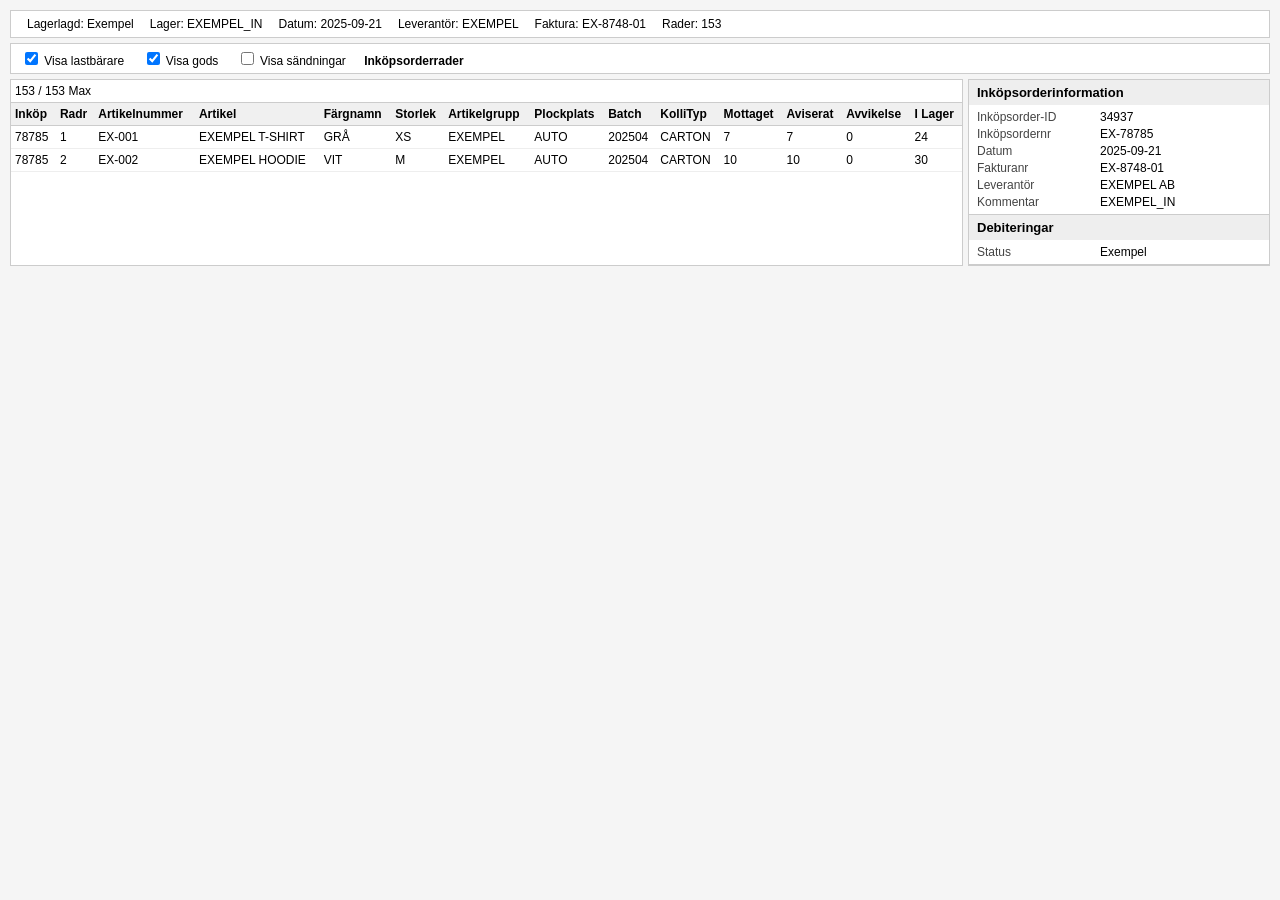
<file: asn.html>
<!doctype html>
<html lang="sv">
<head>
  <meta charset="utf-8" />
  <meta name="viewport" content="width=device-width, initial-scale=1" />
  <title>Inköpsorder – Exempel</title>
  <style>
    body {
      margin: 0;
      font-family: Arial, sans-serif;
      font-size: 13px;
      color: #000;
      background: #f5f5f5;
    }
    .container {
      padding: 10px;
    }
    .topbar {
      display: flex;
      flex-wrap: wrap;
      background: #fff;
      border: 1px solid #ccc;
      padding: 4px 8px;
      font-size: 12px;
    }
    .topbar div {
      margin: 2px 8px;
    }
    .filters {
      background: #fff;
      border: 1px solid #ccc;
      padding: 5px 10px;
      margin-top: 5px;
      font-size: 12px;
    }
    .filters label {
      margin-right: 15px;
    }
    .content {
      display: flex;
      margin-top: 5px;
    }
    .left {
      flex: 1;
      margin-right: 5px;
      background: #fff;
      border: 1px solid #ccc;
      display: flex;
      flex-direction: column;
    }
    .table-toolbar {
      border-bottom: 1px solid #ccc;
      padding: 4px;
      font-size: 12px;
    }
    table {
      width: 100%;
      border-collapse: collapse;
      font-size: 12px;
    }
    thead th {
      background: #f0f0f0;
      border-bottom: 1px solid #ccc;
      padding: 4px;
      text-align: left;
    }
    tbody td {
      border-bottom: 1px solid #eee;
      padding: 4px;
    }
    .right {
      width: 300px;
      background: #fff;
      border: 1px solid #ccc;
      font-size: 12px;
    }
    .section {
      border-bottom: 1px solid #ccc;
    }
    .section h3 {
      margin: 0;
      background: #eee;
      padding: 5px 8px;
      font-size: 13px;
    }
    .kv {
      display: grid;
      grid-template-columns: 120px 1fr;
      padding: 5px 8px;
      gap: 3px;
    }
    .kv .k {
      color: #444;
    }
  </style>
</head>
<body>
  <div class="container">
    <div class="topbar">
      <div>Lagerlagd: Exempel</div>
      <div>Lager: EXEMPEL_IN</div>
      <div>Datum: 2025-09-21</div>
      <div>Leverantör: EXEMPEL</div>
      <div>Faktura: EX-8748-01</div>
      <div>Rader: 153</div>
    </div>
    <div class="filters">
      <label><input type="checkbox" checked> Visa lastbärare</label>
      <label><input type="checkbox" checked> Visa gods</label>
      <label><input type="checkbox"> Visa sändningar</label>
      <b>Inköpsorderrader</b>
    </div>
    <div class="content">
      <div class="left">
        <div class="table-toolbar">153 / 153 Max</div>
        <div style="overflow:auto;">
          <table>
            <thead>
              <tr>
                <th>Inköp</th>
                <th>Radr</th>
                <th>Artikelnummer</th>
                <th>Artikel</th>
                <th>Färgnamn</th>
                <th>Storlek</th>
                <th>Artikelgrupp</th>
                <th>Plockplats</th>
                <th>Batch</th>
                <th>KolliTyp</th>
                <th>Mottaget</th>
                <th>Aviserat</th>
                <th>Avvikelse</th>
                <th>I Lager</th>
              </tr>
            </thead>
            <tbody>
              <tr>
                <td>78785</td>
                <td>1</td>
                <td>EX-001</td>
                <td>EXEMPEL T-SHIRT</td>
                <td>GRÅ</td>
                <td>XS</td>
                <td>EXEMPEL</td>
                <td>AUTO</td>
                <td>202504</td>
                <td>CARTON</td>
                <td>7</td>
                <td>7</td>
                <td>0</td>
                <td>24</td>
              </tr>
              <tr>
                <td>78785</td>
                <td>2</td>
                <td>EX-002</td>
                <td>EXEMPEL HOODIE</td>
                <td>VIT</td>
                <td>M</td>
                <td>EXEMPEL</td>
                <td>AUTO</td>
                <td>202504</td>
                <td>CARTON</td>
                <td>10</td>
                <td>10</td>
                <td>0</td>
                <td>30</td>
              </tr>
            </tbody>
          </table>
        </div>
      </div>
      <div class="right">
        <div class="section">
          <h3>Inköpsorderinformation</h3>
          <div class="kv">
            <div class="k">Inköpsorder-ID</div><div>34937</div>
            <div class="k">Inköpsordernr</div><div>EX-78785</div>
            <div class="k">Datum</div><div>2025-09-21</div>
            <div class="k">Fakturanr</div><div>EX-8748-01</div>
            <div class="k">Leverantör</div><div>EXEMPEL AB</div>
            <div class="k">Kommentar</div><div>EXEMPEL_IN</div>
          </div>
        </div>
        <div class="section">
          <h3>Debiteringar</h3>
          <div class="kv">
            <div class="k">Status</div><div>Exempel</div>
          </div>
        </div>
      </div>
    </div>
  </div>
</body>
</html>
</file>
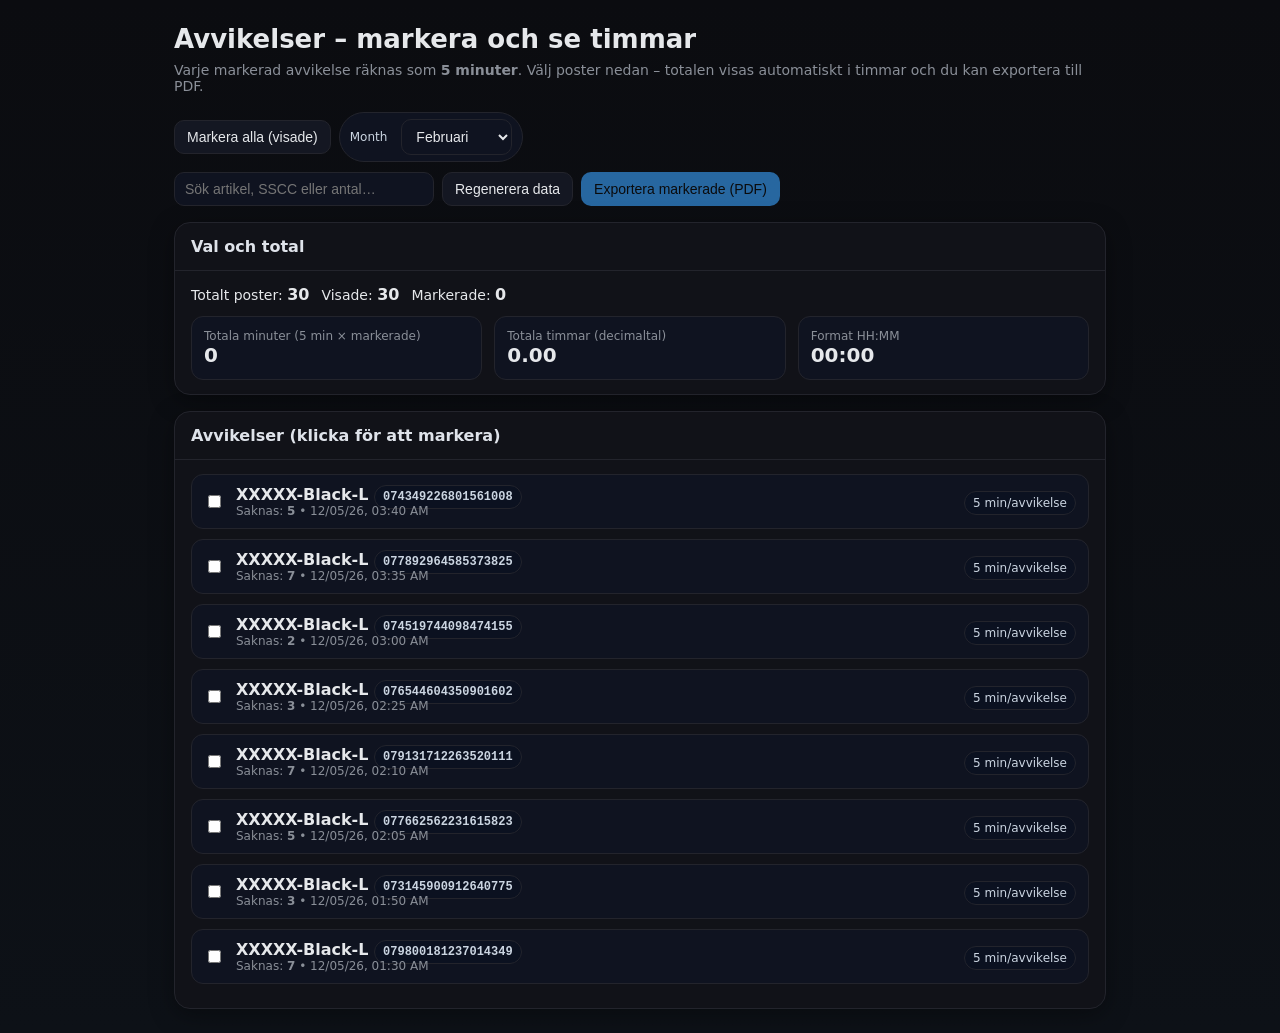
<file: deb.html>
<!DOCTYPE html>
<html lang="sv">
<head>
  <meta charset="UTF-8" />
  <meta name="viewport" content="width=device-width, initial-scale=1.0" />
  <title>Avvikelser – Markering → Timmar</title>
  <style>
    :root{
      --bg:#0b0c10; --card:#111218; --muted:#8a8f98; --text:#e6e8eb; --accent:#3aa3ff; --border:#23242c;
    }
    *{box-sizing:border-box}
    body{margin:0; font-family:ui-sans-serif,system-ui,-apple-system,Segoe UI,Roboto,Helvetica,Arial; background:linear-gradient(180deg,#0b0c10 0%,#0d1117 100%); color:var(--text)}
    .container{max-width:980px; margin:0 auto; padding:24px}
    h1{font-size:26px; margin:0 0 8px}
    p.sub{color:var(--muted); margin:0 0 18px; font-size:14px}

    .toolbar{display:flex; flex-wrap:wrap; gap:10px; align-items:center; justify-content:space-between; margin-bottom:16px}
    .btn{appearance:none; border:1px solid var(--border); background:#141722; color:var(--text); padding:8px 12px; border-radius:10px; cursor:pointer; font-size:14px}
    .btn.primary{background:var(--accent); color:#0a0a0a; border-color:transparent}
    .btn:disabled{opacity:.6; cursor:not-allowed}
    .select, .input{border:1px solid var(--border); background:#0f1320; color:var(--text); padding:8px 10px; border-radius:10px; font-size:14px}
    .pill{display:inline-flex; align-items:center; gap:6px; border:1px solid var(--border); background:#0f1320; padding:6px 10px; border-radius:999px; font-size:12px; color:#cbd5e1}

    .card{background:var(--card); border:1px solid var(--border); border-radius:16px; box-shadow:0 6px 24px rgba(0,0,0,.35)}
    .card h2{font-size:16px; margin:0; padding:14px 16px; border-bottom:1px solid var(--border); color:#dfe3ea}
    .content{padding:14px 16px}

    .list{display:grid; grid-template-columns:1fr; gap:10px; max-height:520px; overflow:auto}
    .row{display:flex; align-items:center; justify-content:space-between; gap:12px; border:1px solid var(--border); background:#0f1320; border-radius:12px; padding:10px 12px}
    .row:hover{background:#11182a}
    .row .left{display:flex; align-items:center; gap:12px}
    .row .badge{font-size:12px; padding:4px 8px; border-radius:999px; border:1px solid var(--border); color:#cbd5e1; background:#0b1120}
    .mono{font-family:ui-monospace,SFMono-Regular,Menlo,Monaco,Consolas,"Liberation Mono","Courier New",monospace}
    .muted{color:var(--muted)}

    .summary{display:flex; flex-wrap:wrap; gap:12px; align-items:center; font-size:14px}
    .summary strong{font-size:16px}
    .kpi{display:grid; grid-template-columns:repeat(3,1fr); gap:12px; margin-top:12px}
    .kpi .k{border:1px solid var(--border); background:#0f1320; border-radius:12px; padding:12px}
    .kpi .k .t{font-size:12px; color:var(--muted)}
    .kpi .k .v{font-size:20px; font-weight:700}
  </style>
</head>
<body>
  <div class="container">
    <header>
      <h1>Avvikelser – markera och se timmar</h1>
      <p class="sub">Varje markerad avvikelse räknas som <strong>5 minuter</strong>. Välj poster nedan – totalen visas automatiskt i timmar och du kan exportera till PDF.</p>
    </header>

    <div class="toolbar">
      <div style="display:flex; gap:8px; align-items:center; flex-wrap:wrap">
        <button id="btnToggleAll" class="btn">Markera alla (visade)</button>
        <label class="pill">Month
          <select id="range" class="select" style="margin-left:8px">
            <option value="6">Januari</option>
            <option value="12" selected>Februari</option>
            <option value="24">March</option>
            <option value="24">April</option>
            <option value="24">Maj</option>
            <option value="24">Juni</option>
            <option value="24">Juli</option>
            <option value="24">Augusti</option>
            <option value="24">September</option>
            <option value="24">Oktober</option>
            <option value="24">November</option>
            <option value="24">December</option>
          </select>
        </label>
      </div>
      <div style="display:flex; gap:8px; align-items:center">
        <input id="search" class="input" placeholder="Sök artikel, SSCC eller antal…" style="width:260px"/>
        <button id="btnRegenerate" class="btn">Regenerera data</button>
        <button id="btnExport" class="btn primary" disabled>Exportera markerade (PDF)</button>
      </div>
    </div>

    <section class="card">
      <h2>Val och total</h2>
      <div class="content">
        <div class="summary">
          <div>Totalt poster: <strong><span id="countTotal">0</span></strong></div>
          <div>Visade: <strong><span id="countVisible">0</span></strong></div>
          <div>Markerade: <strong><span id="countSelected">0</span></strong></div>
        </div>
        <div class="kpi">
          <div class="k">
            <div class="t">Totala minuter (5 min × markerade)</div>
            <div class="v" id="sumMinutes">0</div>
          </div>
          <div class="k">
            <div class="t">Totala timmar (decimaltal)</div>
            <div class="v" id="sumHours">0</div>
          </div>
          <div class="k">
            <div class="t">Format HH:MM</div>
            <div class="v" id="sumHHMM">00:00</div>
          </div>
        </div>
      </div>
    </section>

    <section class="card" style="margin-top:16px">
      <h2>Avvikelser (klicka för att markera)</h2>
      <div class="content">
        <div id="list" class="list"></div>
      </div>
    </section>
  </div>

  <!-- Ladda logik från extern fil (CSP-säkert) -->
  <script src="app.js" defer></script>
</body>
</html>
</file>
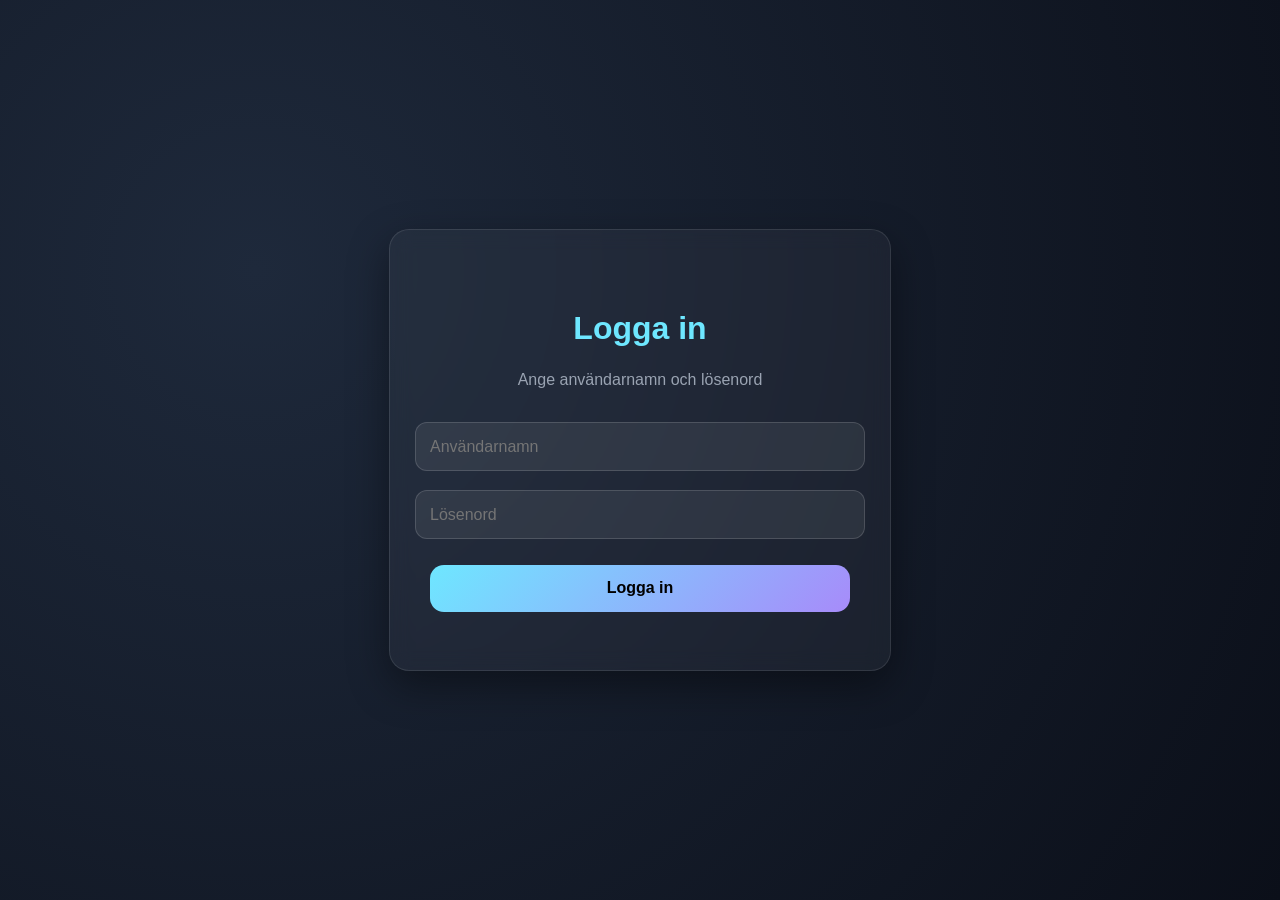
<file: login.html>
<!DOCTYPE html>
<html lang="sv">
<head>
  <meta charset="UTF-8">
  <meta name="viewport" content="width=device-width, initial-scale=1.0">
  <title>Logga in</title>
  <link rel="stylesheet" href="login.css">
</head>
<body>
  <!-- Inloggningsskärm -->
  <div id="login-screen" class="login">
    <div class="card">
      <h1>Logga in</h1>
      <p class="muted">Ange användarnamn och lösenord</p>
      <input type="text" id="username" placeholder="Användarnamn" />
      <input type="password" id="password" placeholder="Lösenord" />
      <button onclick="checkLogin()">Logga in</button>
      <p id="error" style="color:#ff6b6b; display:none;">Fel användarnamn eller lösenord</p>
    </div>
  </div>

  <script>
    function checkLogin(){
      const u = document.getElementById("username").value;
      const p = document.getElementById("password").value;
      if(u === "admin" && p === "admin"){
        // Skicka vidare till din presentation
        window.location.href = "index.html";
      } else {
        document.getElementById("error").style.display = "block";
      }
    }
  </script>
</body>
</html>
</file>
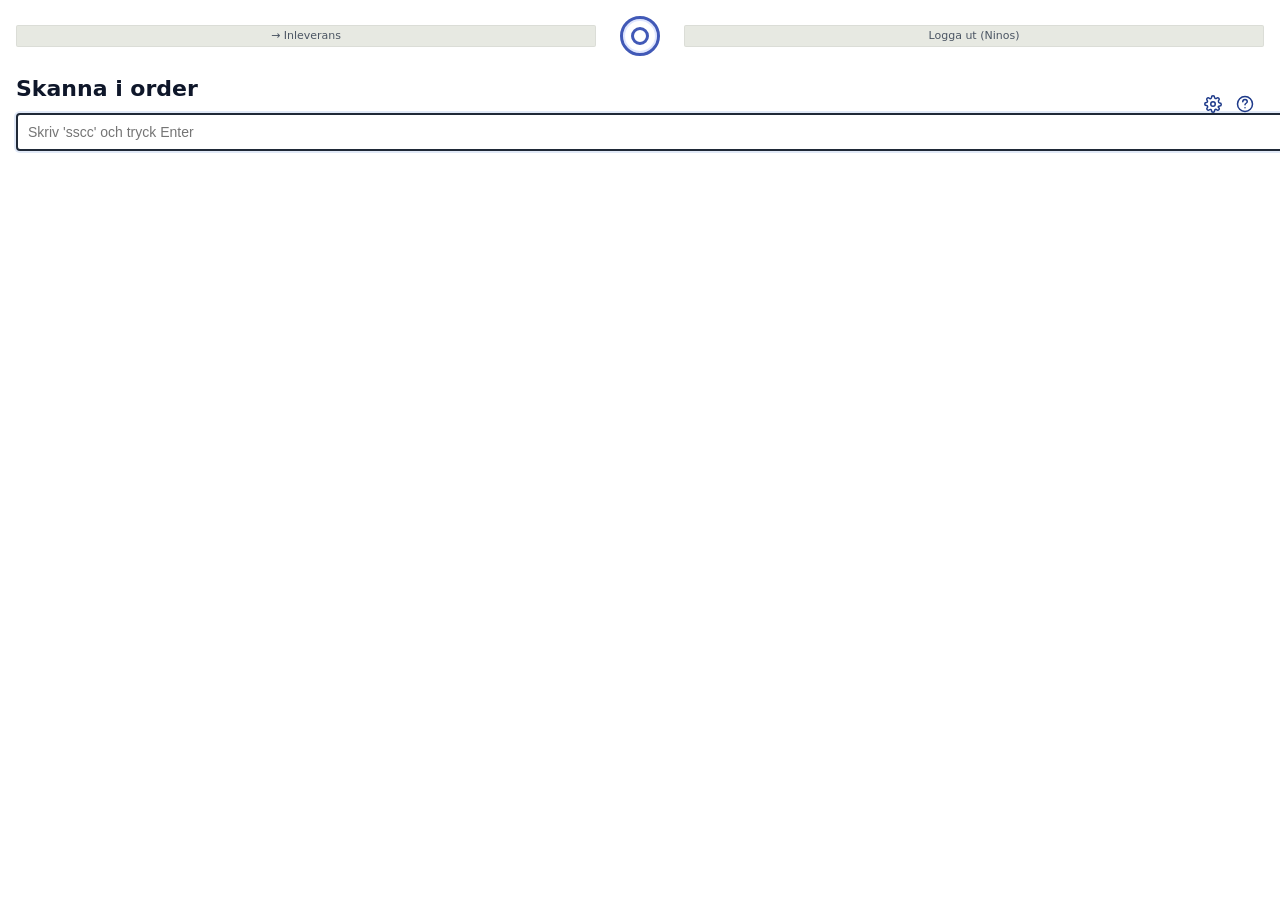
<file: scanning.html>
<!DOCTYPE html>
<html lang="sv">
<head>
  <meta charset="utf-8" />
  <meta name="viewport" content="width=device-width, initial-scale=1" />
  <title>Skanna i order</title>
  <style>
    :root{
      --bg:#ffffff;
      --band:#e7e9e2;
      --text:#0f172a;
      --muted:#697386;
      --line:#1f2937;
      --accent:#274c9b;
    }

    html,body{ height:100%; margin:0; background:var(--bg); color:var(--text); font:16px/1.4 system-ui,-apple-system,Segoe UI,Roboto,Arial,sans-serif; }
    .wrap{ max-width:1520px; margin:0 auto; padding:10px 16px 32px; }

    .header{ position:relative; display:grid; grid-template-columns:1fr auto 1fr; align-items:center; gap:24px; margin:6px 0 18px; }
    .band{ height:22px; background:var(--band); border-radius:2px; display:flex; align-items:center; justify-content:center; font-size:11px; color:#4b5563; box-shadow:inset 0 0 0 1px rgba(0,0,0,.05); overflow:hidden; }
    .logo{ width:34px; height:34px; border-radius:999px; border:3px solid #4159b7; display:grid; place-items:center; margin:0 auto; box-shadow:0 0 0 2px #dfe6ff inset; }
    .logo:before{ content:""; width:12px; height:12px; border:3px solid #4159b7; border-radius:999px; }
    .logout{ text-align:right; font-size:11px; color:#4b5563; }

    .section-title{ font-size:22px; font-weight:600; margin:8px 0 8px; }
    .scan-bar{ position:relative; margin-top:4px; }
    .toolbar{ position:absolute; top:-18px; right:10px; display:flex; gap:14px; align-items:center; }
    .icon{ width:18px; height:18px; display:inline-grid; place-items:center; color:#1e3a8a }
    .icon svg{ width:18px; height:18px; display:block }

    .input{ width:100%; height:34px; border:2px solid var(--line); border-radius:4px; padding:0 10px; font-size:14px; outline:none; }
    .input:focus{ box-shadow:0 0 0 2px rgba(56,106,203,.15); }

    .canvas-space{ min-height:50vh; }

    @media (max-width:900px){
      .header{ grid-template-columns:1fr auto 1fr; gap:12px }
      .band{ height:26px; font-size:12px; padding:0 6px }
      .section-title{ font-size:20px }
    }

    /* Info-panel (finns redan) */
    .info-panel{ display:none; background:var(--band); border-radius:2px; padding:8px 12px; margin:6px 0 8px; font-size:13px; color:#374151; box-shadow:inset 0 0 0 1px rgba(0,0,0,.05);}
    .info-grid{ display:grid; grid-template-columns:repeat(3,minmax(0,1fr)); gap:10px; align-items:center; }
    .info-item{ display:flex; flex-direction:column; gap:2px; }
    .info-label{ font-size:11px; color:#6b7280; text-transform:uppercase; letter-spacing:.04em; }
    .info-value{ font-weight:600; color:#111827; }
    .qty-row{ display:flex; align-items:center; gap:8px; margin-top:6px; font-size:13px; }
    .qty{ font-weight:700; }
    .badge{ display:inline-flex; align-items:center; gap:6px; border-radius:999px; padding:2px 8px; font-size:11px; font-weight:600; color:#7f1d1d; background:#fdecec; border:1px solid #f8b4b4; }
    .muted-note{ font-size:11px; color:#6b7280; }

    /* Status */
    .status-message{ padding:8px 12px; margin:8px 0; border-radius:4px; font-size:14px; display:none; }
    .status-success{ background:#d1fae5; color:#065f46; border:1px solid #a7f3d0; }
    .status-error{ background:#fee2e2; color:#b91c1c; border:1px solid #fecaca; }

    /* Knappar */
    .button-container{ display:none; flex-direction:column; gap:8px; margin-top:12px; }
    .button-close{ width:100%; padding:10px; background:var(--band); border:none; border-radius:4px; font-size:14px; font-weight:600; color:#4b5563; cursor:pointer; box-shadow:inset 0 0 0 1px rgba(0,0,0,.05); }
    .button-cancel{ width:50%; padding:10px; background:var(--band); border:none; border-radius:4px; font-size:14px; font-weight:600; color:#4b5563; cursor:pointer; box-shadow:inset 0 0 0 1px rgba(0,0,0,.05); align-self:flex-start; }
    .completion-message{ display:none; background:var(--band); border-radius:2px; padding:16px; margin:12px 0; font-size:16px; font-weight:600; text-align:center; color:#374151; box-shadow:inset 0 0 0 1px rgba(0,0,0,.05); }

    /* ===== AUTOSTORE/BUFFERT-ruta (NY) ===== */
    .type-selector{ display:none; width:100%; align-items:center; gap:10px; margin:8px 0 12px; }
    .type-display{
      flex:1; height:34px; display:flex; align-items:center; justify-content:center;
      border-radius:4px; font-weight:600; color:#fff; box-shadow:inset 0 0 0 1px rgba(0,0,0,.05);
    }
    .type-display.autostore{ background:#ef4444; }
    .type-display.buffert{ background:#f59e0b; }
    .change-type-btn{
      height:34px; padding:0 12px; background:var(--band); border:2px solid var(--line);
      border-radius:4px; font-size:12px; font-weight:600; color:#4b5563; cursor:pointer;
      box-shadow:inset 0 0 0 1px rgba(0,0,0,.05);
    }
  </style>
</head>
<body>
  <div class="wrap">

    <!-- HEADER -->
    <header class="header" aria-label="Sidhuvud">
      <div class="band">→ Inleverans</div>
      <div class="logo" aria-label="Logotyp"></div>
      <div class="band logout">Logga ut (Ninos)</div>
    </header>

    <!-- INNEHÅLL -->
    <main>
      <h1 class="section-title">Skanna i order</h1>

      <!-- Statusmeddelanden -->
      <div id="statusMessage" class="status-message" role="alert"></div>

      <!-- Autostore/Buffert (NY – dold tills 'sscc') -->
      <div id="typeSelector" class="type-selector">
        <div id="typeDisplay" class="type-display autostore">AUTOSTORE</div>
        <button id="changeTypeBtn" class="change-type-btn">Byt</button>
      </div>

      <!-- Info-panel: över textrutan -->
      <div id="infoPanel" class="info-panel" role="status" aria-live="polite" style="display:none;">
        <div class="info-grid">
          <div class="info-item">
            <span class="info-label">Inköpsorder</span>
            <span class="info-value" id="poValue">77777</span>
          </div>
          <div class="info-item">
            <span class="info-label">SSCC</span>
            <span class="info-value" id="ssccValue">07XXXXXXXXXXXXXXXX</span>
          </div>
          <div class="info-item">
            <span class="info-label">Artikel</span>
            <span class="info-value" id="skuValue">XXXXX-black-L</span>
          </div>
        </div>
        <div class="qty-row">
          <span>Antal skannade:</span>
          <span class="qty" id="scannedQty">0</span>
          <span class="muted-note">/ 5</span>
          <span id="overBadge" class="badge" style="display:none;">Överleverans</span>
        </div>
      </div>

      <div class="scan-bar">
        <div class="toolbar" aria-hidden="false">
          <span class="icon" title="Inställningar">
            <svg viewBox="0 0 24 24" fill="none" stroke="currentColor" stroke-width="2" stroke-linecap="round" stroke-linejoin="round" aria-hidden="true">
              <path d="M12 15a3 3 0 1 0 0-6 3 3 0 0 0 0 6Z"/>
              <path d="M19.4 15a1.65 1.65 0 0 0 .33 1.82l.06.06a2 2 0 1 1-2.83 2.83l-.06-.06a1.65 1.65 0 0 0-1.82-.33 1.65 1.65 0 0 0-1 1.51V21a2 2 0 1 1-4 0v-.09a1.65 1.65 0 0 0-1-1.51 1.65 1.65 0 0 0-1.82.33l-.06.06a2 2 0 1 1-2.83-2.83l.06-.06a1.65 1.65 0 0 0 .33-1.82 1.65 1.65 0 0 0-1.51-1H3a2 2 0 1 1 0-4h.09a1.65 1.65 0 0 0 1.51-1 1.65 1.65 0 0 0-.33-1.82l-.06-.06a2 2 0 1 1 2.83-2.83l.06.06a1.65 1.65 0 0 0 1.82.33H9a1.65 1.65 0 0 0 1-1.51V3a2 2 0 1 1 4 0v.09a1.65 1.65 0 0 0 1 1.51 1.65 1.65 0 0 0 1.82-.33l.06-.06a2 2 0 1 1 2.83 2.83l-.06.06a1.65 1.65 0 0 0-.33 1.82V9c0 .66.39 1.26 1 1.51.32.13.67.2 1.02.2H21a2 2 0 1 1 0 4h-.09c-.35 0-.7.07-1.02.2-.61.25-1 .85-1 1.51Z"/>
            </svg>
          </span>
          <span class="icon" title="Hjälp">
            <svg viewBox="0 0 24 24" fill="none" stroke="currentColor" stroke-width="2" stroke-linecap="round" stroke-linejoin="round" aria-hidden="true">
              <path d="M9 9a3 3 0 0 1 6 0c0 2-3 2-3 4"/>
              <path d="M12 17h.01"/>
              <circle cx="12" cy="12" r="10"/>
            </svg>
          </span>
        </div>
        <form id="scanForm" action="#">
          <input id="scanInput" class="input" type="text" placeholder="Skriv 'sscc' och tryck Enter" aria-label="Skanna i order" />
          <button type="submit" style="position:absolute; left:-9999px; width:1px; height:1px; overflow:hidden">Skicka</button>
        </form>

        <div id="buttonContainer" class="button-container">
          <button id="closeButton" class="button-close">Close</button>
          <button id="cancelButton" class="button-cancel">Avbryt</button>
        </div>
      </div>

      <div id="completionMessage" class="completion-message"></div>
      <div class="canvas-space"></div>
    </main>
  </div>

  <script>
    (function(){
      const input = document.getElementById('scanInput');
      const form = document.getElementById('scanForm');
      const panel = document.getElementById('infoPanel');
      const qtyEl = document.getElementById('scannedQty');
      const over = document.getElementById('overBadge');
      const statusMessage = document.getElementById('statusMessage');
      const buttonContainer = document.getElementById('buttonContainer');
      const closeButton = document.getElementById('closeButton');
      const cancelButton = document.getElementById('cancelButton');
      const completionMessage = document.getElementById('completionMessage');

      /* NYTT: Autostore/Buffert */
      const typeSelector = document.getElementById('typeSelector');
      const typeDisplay = document.getElementById('typeDisplay');
      const changeTypeBtn = document.getElementById('changeTypeBtn');
      let currentType = 'autostore'; // 'autostore' | 'buffert'

      function toggleType(){
        if(currentType === 'autostore'){
          currentType = 'buffert';
          typeDisplay.textContent = 'BUFFERT';
          typeDisplay.className = 'type-display buffert';
        }else{
          currentType = 'autostore';
          typeDisplay.textContent = 'AUTOSTORE';
          typeDisplay.className = 'type-display autostore';
        }
      }
      changeTypeBtn.addEventListener('click', toggleType);

      const TARGET = 5;
      let qty = 0;
      let active = false;

      function showStatus(message, isSuccess = true){
        statusMessage.textContent = message;
        statusMessage.className = isSuccess ? 'status-message status-success' : 'status-message status-error';
        statusMessage.style.display = 'block';
        setTimeout(()=>{ statusMessage.style.display='none'; }, 3000);
      }

      function showPanel(){
        /* Visa AUTOSTORE/BUFFERT + info-panel när 'sscc' körs */
        typeSelector.style.display = 'flex';
        panel.style.display = 'block';
        buttonContainer.style.display = 'flex';
        qty = 0;
        qtyEl.textContent = qty;
        over.style.display = 'none';
        active = true;
        completionMessage.style.display = 'none';
        showStatus('SSCC skannat! Du kan nu börja skanna artiklar med "1".');
      }

      function resetAll(){
        typeSelector.style.display = 'none';
        panel.style.display = 'none';
        buttonContainer.style.display = 'none';
        completionMessage.style.display = 'none';
        active = false;
        input.value = '';
        input.focus();
      }

      function handleSubmit(value){
        const v = (value || '').trim().toLowerCase();
        if(!v) return;

        if(v === 'sscc' || v === 'iskanna order sscc'){
          showPanel();
          input.value = '';
          return;
        }

        if(!active){
          showStatus('Vänligen skanna SSCC först genom att skriva "sscc"', false);
          input.value = '';
          return;
        }

        if(v === '1'){
          qty += 1;
          qtyEl.textContent = qty;
          if(qty === TARGET){
            showStatus(`Bra jobbat! Du har nått målet på ${TARGET} artiklar.`);
          }else if(qty > TARGET){
            over.style.display = 'inline-flex';
            over.textContent = `Överleverans +${qty - TARGET}`;
            showStatus(`Överleverans! Du har skannat ${qty - TARGET} fler än målet.`, false);
          }
          input.value = '';
          return;
        }

        showStatus('Ogiltigt kommando. Använd "sscc" eller "1" för att skanna.', false);
        input.value = '';
      }

      closeButton.addEventListener('click', ()=>{
        completionMessage.textContent = `Du levererade ${qty} artiklar`;
        completionMessage.style.display = 'block';
        panel.style.display = 'none';
        buttonContainer.style.display = 'none';
        active = false;
        input.value = '';
        input.focus();
      });

      cancelButton.addEventListener('click', ()=>{
        resetAll();
        showStatus('Skanningen avbröts. Du kan börja om med att skanna SSCC.');
      });

      input.addEventListener('keydown', (e)=>{
        if(e.key === 'Enter'){
          e.preventDefault();
          handleSubmit(input.value);
        }
      });
      form.addEventListener('submit', (e)=>{
        e.preventDefault();
        handleSubmit(input.value);
      });

      input.focus();
    })();
  </script>
</body>
</html>
</file>
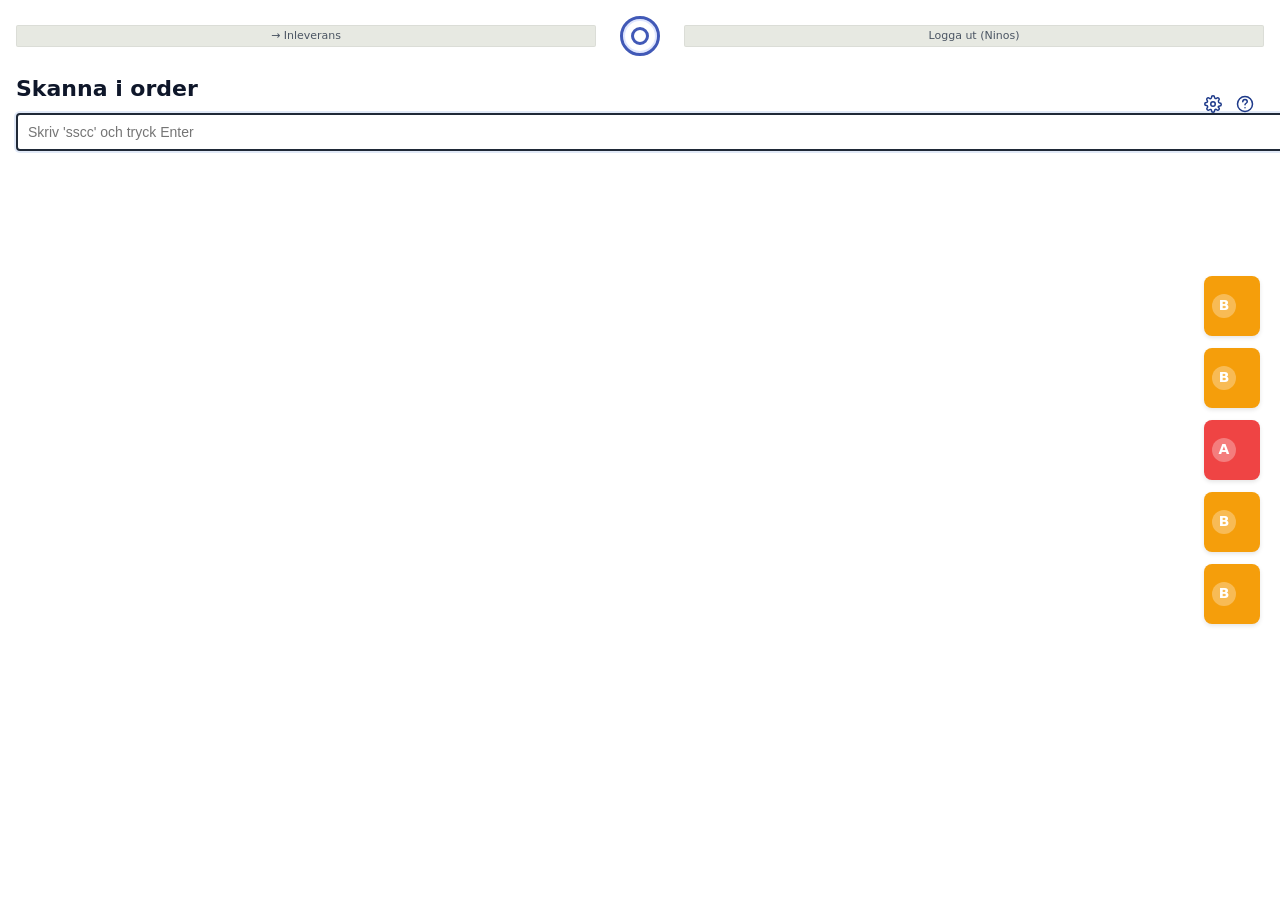
<file: scanning2.html>
<!DOCTYPE html>
<html lang="sv">
<head>
  <meta charset="utf-8" />
  <meta name="viewport" content="width=device-width, initial-scale=1" />
  <title>Skanna i order</title>
  <style>
    :root{
      --bg:#ffffff;            /* sidans bakgrund */
      --band:#e7e9e2;          /* ljusgrön/grå bandfärg i header */
      --text:#0f172a;          /* huvudtext */
      --muted:#697386;         /* sekundär text */
      --line:#1f2937;          /* mörk kantlinje */
      --accent:#274c9b;        /* ikonfärg (blå) */
    }

    html,body{ height:100%; margin:0; background:var(--bg); color:var(--text); font: 16px/1.4 system-ui, -apple-system, Segoe UI, Roboto, Arial, sans-serif; }

    /* =============== Layout-grid =============== */
    .wrap{ max-width: 1520px; margin: 0 auto; padding: 10px 16px 32px; }

    /* =============== Header =============== */
    .header{ position:relative; display:grid; grid-template-columns: 1fr auto 1fr; align-items:center; gap: 24px; margin: 6px 0 18px; }

    .band{
      height: 22px;
      background: var(--band);
      border-radius: 2px;
      display:flex; align-items:center; justify-content:center;
      font-size: 11px; color:#4b5563;
      box-shadow: inset 0 0 0 1px rgba(0,0,0,.05);
      overflow:hidden;
    }
    .band .line{ position:absolute; height:4px; background: rgba(0,0,0,.06); top:24px; left:0; right:0; display:none }

    .logo{
      width: 34px; height: 34px; border-radius:999px; border:3px solid #4159b7; display:grid; place-items:center; margin: 0 auto;
      box-shadow: 0 0 0 2px #dfe6ff inset;
    }
    .logo:before{ content:""; width: 12px; height: 12px; border: 3px solid #4159b7; border-radius:999px; }

    .logout{ text-align:right; font-size:11px; color:#4b5563; }

    /* =============== Sektion: Skanna i order =============== */
    .section-title{ font-size: 22px; font-weight: 600; margin: 8px 0 8px; }

    .scan-bar{ position:relative; margin-top: 4px; }

    .toolbar{
      position:absolute; top:-18px; right:10px; display:flex; gap:14px; align-items:center;
    }
    .icon{ width:18px; height:18px; display:inline-grid; place-items:center; color:#1e3a8a }
    .icon svg{ width:18px; height:18px; display:block }

    .input{
      width:100%; height: 34px; border: 2px solid var(--line); border-radius: 4px; padding: 0 10px; font-size:14px; outline:none;
    }
    .input:focus{ box-shadow: 0 0 0 2px rgba(56,106,203,.15); }

    /* Stor vit yta */
    .canvas-space{ min-height: 50vh; }

    /* ======= Responsivitet ======= */
    @media (max-width: 900px){
      .header{ grid-template-columns: 1fr auto 1fr; gap:12px }
      .band{ height: 26px; font-size:12px; padding: 0 6px }
      .section-title{ font-size: 20px }
    }
    
    /* ===== Info-panel (över input) ===== */
    .info-panel{ display:none; background: var(--band); border-radius: 2px; padding:8px 12px; margin: 6px 0 8px; font-size:13px; color:#374151; box-shadow: inset 0 0 0 1px rgba(0,0,0,.05);}
    .info-grid{ display:grid; grid-template-columns: repeat(3,minmax(0,1fr)); gap:10px; align-items:center; }
    .info-item{ display:flex; flex-direction:column; gap:2px; }
    .info-label{ font-size:11px; color:#6b7280; text-transform:uppercase; letter-spacing:.04em; }
    .info-value{ font-weight:600; color:#111827; }
    .qty-row{ display:flex; align-items:center; gap:8px; margin-top:6px; font-size:13px; }
    .qty{ font-weight:700; }
    .badge{ display:inline-flex; align-items:center; gap:6px; border-radius:999px; padding:2px 8px; font-size:11px; font-weight:600; color:#7f1d1d; background:#fdecec; border:1px solid #f8b4b4; }
    .muted-note{ font-size:11px; color:#6b7280; }
    
    /* Statusmeddelande */
    .status-message {
      padding: 8px 12px;
      margin: 8px 0;
      border-radius: 4px;
      font-size: 14px;
      display: none;
    }
    .status-success {
      background-color: #d1fae5;
      color: #065f46;
      border: 1px solid #a7f3d0;
    }
    .status-error {
      background-color: #fee2e2;
      color: #b91c1c;
      border: 1px solid #fecaca;
    }
    
    /* Knappar */
    .button-container {
      display: none;
      flex-direction: column;
      gap: 8px;
      margin-top: 12px;
    }
    .button-close {
      width: 100%;
      padding: 10px;
      background: var(--band);
      border: none;
      border-radius: 4px;
      font-size: 14px;
      font-weight: 600;
      color: #4b5563;
      cursor: pointer;
      box-shadow: inset 0 0 0 1px rgba(0,0,0,.05);
    }
    .button-cancel {
      width: 50%;
      padding: 10px;
      background: var(--band);
      border: none;
      border-radius: 4px;
      font-size: 14px;
      font-weight: 600;
      color: #4b5563;
      cursor: pointer;
      box-shadow: inset 0 0 0 1px rgba(0,0,0,.05);
      align-self: flex-start;
    }
    .completion-message {
      display: none;
      background: var(--band);
      border-radius: 2px;
      padding: 16px;
      margin: 12px 0;
      font-size: 16px;
      font-weight: 600;
      text-align: center;
      color: #374151;
      box-shadow: inset 0 0 0 1px rgba(0,0,0,.05);
    }
    
    /* Varningsmodal */
    .modal-overlay {
      display: none;
      position: fixed;
      top: 0;
      left: 0;
      right: 0;
      bottom: 0;
      background-color: rgba(0, 0, 0, 0.5);
      z-index: 1000;
      align-items: center;
      justify-content: center;
    }
    .modal-content {
      background-color: white;
      border-radius: 8px;
      padding: 24px;
      width: 90%;
      max-width: 500px;
      text-align: center;
      box-shadow: 0 4px 12px rgba(0, 0, 0, 0.15);
    }
    .modal-title {
      font-size: 20px;
      font-weight: 600;
      margin-bottom: 16px;
      color: #1f2937;
    }
    .modal-message {
      font-size: 16px;
      margin-bottom: 24px;
      color: #4b5563;
    }
    .modal-buttons {
      display: flex;
      gap: 12px;
      justify-content: center;
    }
    .modal-button {
      padding: 10px 20px;
      border-radius: 6px;
      font-size: 14px;
      font-weight: 600;
      cursor: pointer;
      border: none;
    }
    .modal-button-report {
      background-color: #ef4444;
      color: white;
    }
    .modal-button-continue {
      background-color: #e5e7eb;
      color: #4b5563;
    }
    
    /* =============== PILLAR PÅ HÖGER SIDA =============== */
    .pillar-container {
      position: fixed;
      right: 20px;
      top: 50%;
      transform: translateY(-50%);
      display: flex;
      flex-direction: column;
      gap: 12px;
      z-index: 100;
    }
    .pillar {
      width: 40px;
      height: 60px;
      border-radius: 8px;
      display: flex;
      align-items: center;
      justify-content: flex-start;
      padding: 0 8px;
      cursor: pointer;
      transition: all 0.3s ease;
      box-shadow: 0 2px 4px rgba(0,0,0,0.1);
      overflow: hidden;
      position: relative;
    }
    .pillar:hover {
      width: 180px;
      box-shadow: 0 4px 12px rgba(0,0,0,0.2);
      z-index: 101;
    }
    .pillar-symbol {
      width: 24px;
      height: 24px;
      border-radius: 50%;
      display: flex;
      align-items: center;
      justify-content: center;
      font-weight: bold;
      font-size: 14px;
      flex-shrink: 0;
      margin-right: 10px;
      background: rgba(255, 255, 255, 0.3);
      color: white;
    }
    .autostore { background: #ef4444; }
    .buffert   { background: #f59e0b; }
    .pillar-content { white-space: nowrap; opacity: 0; transition: opacity 0.2s ease; font-size: 12px; font-weight: 500; color: white; }
    .pillar:hover .pillar-content { opacity: 1; }
    
    /* =============== AUTOSTORE/BUFFERT RUTA =============== */
    /* Dold från start och lika bred som textrutan (100%) */
    .type-selector {
      display: none;                 /* <-- dold tills 'sscc' */
      width: 100%;                   /* <-- samma bredd som input */
      align-items: center;
      gap: 10px;
      margin-bottom: 12px;
    }
    .type-display {
      flex: 1;
      height: 34px;                  /* matchar .input-höjd */
      display: flex;
      align-items: center;
      justify-content: center;
      border-radius: 4px;
      font-weight: 600;
      color: white;
      box-shadow: inset 0 0 0 1px rgba(0,0,0,.05);
    }
    .type-display.autostore { background: #ef4444; }
    .type-display.buffert   { background: #f59e0b; }

    .change-type-btn {
      height: 34px;                  /* matchar .input-höjd */
      padding: 0 12px;
      background: var(--band);
      border: 2px solid var(--line);
      border-radius: 4px;
      font-size: 12px;
      font-weight: 600;
      color: #4b5563;
      cursor: pointer;
      box-shadow: inset 0 0 0 1px rgba(0,0,0,.05);
    }
  </style>
</head>
<body>
  <div class="wrap">

    <!-- HEADER -->
    <header class="header" aria-label="Sidhuvud">
      <div class="band">→ Inleverans</div>
      <div class="logo" aria-label="Logotyp"></div>
      <div class="band logout">Logga ut (Ninos)</div>
    </header>

    <!-- INNEHÅLL -->
    <main>
      <h1 class="section-title">Skanna i order</h1>

      <!-- Statusmeddelanden -->
      <div id="statusMessage" class="status-message" role="alert"></div>

      <!-- Autostore/Buffert väljare (DOLD från start, visas efter 'sscc') -->
      <div id="typeSelector" class="type-selector">
        <div id="typeDisplay" class="type-display autostore">AUTOSTORE</div>
        <button id="changeTypeBtn" class="change-type-btn">Byt</button>
      </div>

      <!-- Info-panel: över textrutan (dold från start) -->
      <div id="infoPanel" class="info-panel" role="status" aria-live="polite" style="display:none;">
        <div class="info-grid">
          <div class="info-item">
            <span class="info-label">Inköpsorder</span>
            <span class="info-value" id="poValue">77777</span>
          </div>
          <div class="info-item">
            <span class="info-label">SSCC</span>
            <span class="info-value" id="ssccValue">07XXXXXXXXXXXXXXXX</span>
          </div>
          <div class="info-item">
            <span class="info-label">Artikel</span>
            <span class="info-value" id="skuValue">XXXXX-black-L</span>
          </div>
        </div>
        <div class="qty-row">
          <span>Antal skannade:</span>
          <span class="qty" id="scannedQty">0</span>
          <span class="muted-note">/ 5</span>
          <span id="overBadge" class="badge" style="display:none;">Överleverans</span>
        </div>
      </div>

      <div class="scan-bar">
        <div class="toolbar" aria-hidden="false">
          <!-- kugghjul -->
          <span class="icon" title="Inställningar">
            <svg viewBox="0 0 24 24" fill="none" stroke="currentColor" stroke-width="2" stroke-linecap="round" stroke-linejoin="round" aria-hidden="true">
              <path d="M12 15a3 3 0 1 0 0-6 3 3 0 0 0 0 6Z"/>
              <path d="M19.4 15a1.65 1.65 0 0 0 .33 1.82l.06.06a2 2 0 1 1-2.83 2.83l-.06-.06a1.65 1.65 0 0 0-1.82-.33 1.65 1.65 0 0 0-1 1.51V21a2 2 0 1 1-4 0v-.09a1.65 1.65 0 0 0-1-1.51 1.65 1.65 0 0 0-1.82.33l-.06.06a2 2 0 1 1-2.83-2.83l.06-.06a1.65 1.65 0 0 0 .33-1.82 1.65 1.65 0 0 0-1.51-1H3a2 2 0 1 1 0-4h.09a1.65 1.65 0 0 0 1.51-1 1.65 1.65 0 0 0-.33-1.82l-.06-.06a2 2 0 1 1 2.83-2.83l.06.06a1.65 1.65 0 0 0 1.82.33H9a1.65 1.65 0 0 0 1-1.51V3a2 2 0 1 1 4 0v.09a1.65 1.65 0 0 0 1 1.51 1.65 1.65 0 0 0 1.82-.33l.06-.06a2 2 0 1 1 2.83 2.83l-.06.06a1.65 1.65 0 0 0-.33 1.82V9c0 .66.39 1.26 1 1.51.32.13.67.2 1.02.2H21a2 2 0 1 1 0 4h-.09c-.35 0-.7.07-1.02.2-.61.25-1 .85-1 1.51Z"/>
            </svg>
          </span>
          <!-- frågetecken -->
          <span class="icon" title="Hjälp">
            <svg viewBox="0 0 24 24" fill="none" stroke="currentColor" stroke-width="2" stroke-linecap="round" stroke-linejoin="round" aria-hidden="true">
              <path d="M9 9a3 3 0 0 1 6 0c0 2-3 2-3 4"/>
              <path d="M12 17h.01"/>
              <circle cx="12" cy="12" r="10"/>
            </svg>
          </span>
        </div>
        <form id="scanForm" action="#">
          <input id="scanInput" class="input" type="text" placeholder="Skriv 'sscc' och tryck Enter" aria-label="Skanna i order" />
          <button type="submit" style="position:absolute; left:-9999px; width:1px; height:1px; overflow:hidden">Skicka</button>
        </form>
        
        <!-- Knappcontainer -->
        <div id="buttonContainer" class="button-container">
          <button id="closeButton" class="button-close">Close</button>
          <button id="cancelButton" class="button-cancel">Avbryt</button>
        </div>
      </div>

      <!-- Slutmeddelande -->
      <div id="completionMessage" class="completion-message"></div>

      <div class="canvas-space"></div>
    </main>
  </div>

  <!-- PILLAR PÅ HÖGER SIDA -->
  <div class="pillar-container">
    <div class="pillar buffert">
        
      <div class="pillar-symbol">B</div>
      

      <div class="pillar-content">078912345678901234</div>
    </div>
    <div class="pillar buffert">
      <div class="pillar-symbol">B</div>
      <div class="pillar-content">078912345678901235</div>
    </div>
    <div class="pillar autostore">
      <div class="pillar-symbol">A</div>
      <div class="pillar-content">078912345678901236</div>
    </div>
    <div class="pillar buffert">
      <div class="pillar-symbol">B</div>
      <div class="pillar-content">078912345678901237</div>
    </div>
    <div class="pillar buffert">
      <div class="pillar-symbol">B</div>
      <div class="pillar-content">078912345678901238</div>
    </div>
  </div>

  <!-- Varningsmodal -->
  <div id="warningModal" class="modal-overlay">
    <div class="modal-content">
      <h2 class="modal-title" id="modalTitle">Varning</h2>
      <p class="modal-message" id="modalMessage"></p>
      <div class="modal-buttons">
        <button id="reportButton" class="modal-button modal-button-report">Rapportera</button>
        <button id="continueButton" class="modal-button modal-button-continue">Fortsätt skanna</button>
      </div>
    </div>
  </div>

  <script>
    (function(){
      const input = document.getElementById('scanInput');
      const form = document.getElementById('scanForm');
      const panel = document.getElementById('infoPanel');
      const qtyEl = document.getElementById('scannedQty');
      const over = document.getElementById('overBadge');
      const statusMessage = document.getElementById('statusMessage');
      const buttonContainer = document.getElementById('buttonContainer');
      const closeButton = document.getElementById('closeButton');
      const cancelButton = document.getElementById('cancelButton');
      const completionMessage = document.getElementById('completionMessage');
      
      // Modal element
      const warningModal = document.getElementById('warningModal');
      const modalTitle = document.getElementById('modalTitle');
      const modalMessage = document.getElementById('modalMessage');
      const reportButton = document.getElementById('reportButton');
      const continueButton = document.getElementById('continueButton');
      
      // Type selector elements (dold från start)
      const typeSelector = document.getElementById('typeSelector');
      const typeDisplay = document.getElementById('typeDisplay');
      const changeTypeBtn = document.getElementById('changeTypeBtn');

      const TARGET = 5;
      let qty = 0;
      let active = false;
      let currentType = 'autostore'; // autostore eller buffert

      // Funktion för att byta typ
      function toggleType() {
        if (currentType === 'autostore') {
          currentType = 'buffert';
          typeDisplay.textContent = 'BUFFERT';
          typeDisplay.className = 'type-display buffert';
        } else {
          currentType = 'autostore';
          typeDisplay.textContent = 'AUTOSTORE';
          typeDisplay.className = 'type-display autostore';
        }
      }
      changeTypeBtn.addEventListener('click', toggleType);

      function showStatus(message, isSuccess = true) {
        statusMessage.textContent = message;
        statusMessage.className = isSuccess ? 'status-message status-success' : 'status-message status-error';
        statusMessage.style.display = 'block';
        setTimeout(() => { statusMessage.style.display = 'none'; }, 3000);
      }

      function showPanel(){
        // Visa typ-rutan *och* info-panelen när 'sscc' är inmatad
        typeSelector.style.display = 'flex';
        panel.style.display = 'block';
        buttonContainer.style.display = 'flex';
        qty = 0; 
        qtyEl.textContent = qty; 
        over.style.display = 'none';
        active = true;
        completionMessage.style.display = 'none';
        showStatus('SSCC skannat! Du kan nu börja skanna artiklar med "1".');
      }

      function resetAll() {
        // Dölj typ-rutan igen vid reset
        typeSelector.style.display = 'none';
        panel.style.display = 'none';
        buttonContainer.style.display = 'none';
        completionMessage.style.display = 'none';
        active = false;
        input.value = '';
        input.focus();
      }

      function handleSubmit(value){
        const v = (value || '').trim().toLowerCase();
        if(!v) return;
        
        // Trigga panel + typ-ruta när texten är 'sscc' eller 'iskanna order sscc'
        if(v === 'sscc' || v === 'iskanna order sscc'){
          showPanel();
          input.value = '';
          return;
        }
        
        if(!active) {
          showStatus('Vänligen skanna SSCC först genom att skriva "sscc"', false);
          input.value = '';
          return;
        }
        
        if(v === '1'){
          qty += 1;
          qtyEl.textContent = qty;
          
          if(qty === TARGET) {
            showStatus(`Bra jobbat! Du har nått målet på ${TARGET} artiklar.`);
          } else if(qty > TARGET){ 
            over.style.display = 'inline-flex'; 
            over.textContent = `Överleverans +${qty - TARGET}`; 
            showStatus(`Överleverans! Du har skannat ${qty - TARGET} fler än målet.`, false);
          }
          
          input.value = '';
          return;
        }
        
        // Ogiltigt kommando
        showStatus('Ogiltigt kommando. Använd "sscc" eller "1" för att skanna.', false);
        input.value = '';
      }

      // Visa varningsmodal om antalet inte stämmer
      function showWarningModal() {
        const difference = Math.abs(qty - TARGET);
        const missing = qty < TARGET;
        
        modalTitle.textContent = missing ? "Artiklar saknas" : "För många artiklar";
        modalMessage.textContent = missing 
          ? `Du har skannat ${qty} av  ${TARGET} av Art.nr: XXXXX-Black-L. Det saknas ${difference} pcs${difference !== 1 ? '' : ''}. Vill du rapportera detta eller fortsätta skanna?`
          : `Du har skannat ${qty} pcs av Art.nr: XXXXX-Black-L, men bara ${TARGET} förväntades. Det är ${difference} pcs${difference !== 1 ? '' : ''} för mycket. Vill du rapportera detta eller fortsätta skanna?`;
        
        warningModal.style.display = 'flex';
      }

      // Close-knappen
      closeButton.addEventListener('click', () => {
        if (qty !== TARGET) {
          showWarningModal();
        } else {
          completionMessage.textContent = `Du levererade ${qty} artiklar`;
          completionMessage.style.display = 'block';
          panel.style.display = 'none';
          buttonContainer.style.display = 'none';
          active = false;
          input.value = '';
          input.focus();
        }
      });

      // Rapportera i modalen
      reportButton.addEventListener('click', () => {
        const difference = Math.abs(qty - TARGET);
        const missing = qty < TARGET;
        warningModal.style.display = 'none';
        completionMessage.textContent = missing
          ? `Rapporterat: ${difference} saknad artikel har rapporterats. Du levererade ${qty} artiklar.`
          : `Rapporterat: ${difference} extra artikel har rapporterats. Du levererade ${qty} artiklar.`;
        completionMessage.style.display = 'block';
        panel.style.display = 'none';
        buttonContainer.style.display = 'none';
        active = false;
        input.value = '';
        input.focus();
        showStatus(missing 
          ? `Saknade artiklar rapporterade. ${difference} artikel${difference !== 1 ? 'ar' : ''} saknas.` 
          : `Extra artiklar rapporterade. ${difference} artikel${difference !== 1 ? 'ar' : ''} för mycket.`, 
        false);
      });

      // Fortsätt skanna i modalen
      continueButton.addEventListener('click', () => {
        warningModal.style.display = 'none';
        input.focus();
      });

      // Avbryt-knappen
      cancelButton.addEventListener('click', () => {
        resetAll();
        showStatus('Skanningen avbröts. Du kan börja om med att skanna SSCC.');
      });

      // Enter i inputfältet
      input.addEventListener('keydown', (e)=>{
        if(e.key === 'Enter'){
          e.preventDefault();
          handleSubmit(input.value);
        }
      });
      form.addEventListener('submit', (e)=>{
        e.preventDefault();
        handleSubmit(input.value);
      });
      
      // Fokus vid laddning
      input.focus();
    })();
  </script>
</body>
</html>
</file>
<file: style.css>
:root{
  --bg:#0b0f19;          /* Bakgrundsfärg */
  --fg:#e6e9f2;          /* Textfärg */
  --muted:#9aa3b2;       /* Dämpad text */
  --accent:#6ee7ff;      /* Accentfärg */
  --accent-2:#a78bfa;    /* Sekundär accent */
  --card:#121829;        /* Kort/slide-bakgrund */
  --shadow:0 10px 30px rgba(0,0,0,.35);
}

html,body{
  height:100%;
  margin:0;
  background: radial-gradient(1200px 800px at 80% 10%, rgba(110,231,255,.08), transparent 40%),
              radial-gradient(1000px 700px at 10% 90%, rgba(167,139,250,.08), transparent 40%),
              var(--bg);
  color:var(--fg);
  font-family: ui-sans-serif, system-ui, -apple-system, Segoe UI, Roboto, "Helvetica Neue", Arial, "Noto Sans", "Apple Color Emoji", "Segoe UI Emoji";
  overflow:hidden;
}

/* Layout */
.deck{
  position:relative;
  width:100vw; height:100vh;
  display:grid;
  grid-template-rows: 1fr auto; /* slide + footer */
}

.slide{
  display:none;
  align-items:center; justify-content:center;
  padding:6vh 6vw; box-sizing:border-box;
  animation: fade .35s ease;
}

.slide.active{ display:flex; }

@keyframes fade{ from{opacity:.6; transform:translateY(4px)} to{opacity:1; transform:none} }

.card{
  width:min(1100px, 100%);
  min-height:62vh;
  background:linear-gradient(180deg, rgba(255,255,255,.02), rgba(255,255,255,.01));
  backdrop-filter: blur(6px);
  border:1px solid rgba(255,255,255,.08);
  border-radius:28px; box-shadow: var(--shadow);
  padding:6vh 6vw; box-sizing:border-box;
}

h1{ font-size: clamp(2rem, 4vw + .5rem, 4.5rem); line-height:1.05; margin: 0 0 .6rem 0; }
h2{ font-size: clamp(1.5rem, 2.3vw + .5rem, 2.4rem); line-height:1.15; margin:.2rem 0 1rem; color:var(--accent)}
p{ font-size: clamp(1.05rem, 1.2vw + .5rem, 1.4rem); color:var(--fg); }
.muted{ color:var(--muted) }

ul{ margin:.8rem 0 0 1rem; font-size: clamp(1.05rem, 1.2vw + .5rem, 1.35rem); }
li{ margin:.5rem 0; }

.tag{
  display:inline-flex; gap:.5rem; align-items:center;
  font-size:.95rem; letter-spacing:.04em; text-transform:uppercase;
  background: rgba(110,231,255,.08);
  color: var(--accent);
  padding:.4rem .7rem; border:1px solid rgba(110,231,255,.25);
  border-radius:999px;
}

.cta{
  display:inline-block; margin-top:1.25rem;
  padding:.9rem 1.2rem; border-radius:16px;
  border:1px solid rgba(255,255,255,.12);
  background: linear-gradient(180deg, rgba(255,255,255,.06), rgba(255,255,255,.03));
  color:var(--fg); text-decoration:none; font-weight:600;
  box-shadow: var(--shadow);
}

.grid{ display:grid; gap:1rem; grid-template-columns: repeat(2, minmax(0,1fr)); }
.kpi{ background: rgba(255,255,255,.04); border:1px solid rgba(255,255,255,.08); border-radius:18px; padding:1rem 1.2rem; }
.kpi .val{ font-size: clamp(1.8rem, 3vw + .5rem, 3rem); font-weight:800; }
.kpi .label{ color:var(--muted) }

footer.controls{
  display:flex; align-items:center; justify-content:space-between;
  padding: .9rem 1.2rem; box-sizing:border-box;
  border-top:1px solid rgba(255,255,255,.08);
  background: linear-gradient(180deg, rgba(0,0,0,.0), rgba(255,255,255,.02));
}

.progress{ position:relative; height:8px; flex:1; margin:0 1rem; background: rgba(255,255,255,.06); border-radius:999px; overflow:hidden; }
.bar{ position:absolute; inset:0; width:0%; background: linear-gradient(90deg, var(--accent), var(--accent-2)); }

.btns{ display:flex; gap:.5rem; }
.btn{
  user-select:none;
  cursor:pointer; border-radius:12px; padding:.5rem .8rem;
  background: rgba(255,255,255,.06); border:1px solid rgba(255,255,255,.14);
}

/* Smal skärm */
@media (max-width: 680px){
  .grid{ grid-template-columns: 1fr; }
  .card{ padding: 5vh 5vw; }
}

/* Utskrift till PDF: en slide per sida */
@media print{
  body{ overflow:visible; background:white; color:black }
  .deck{ display:block; height:auto }
  .slide{ display:block; page-break-after:always; box-shadow:none }
  .card{ border: none; box-shadow:none; background:white }
  footer.controls{ display:none }
}
</file>
<file: login.css>
html, body {
  height: 100%;
  margin: 0;
  font-family: "Segoe UI", Roboto, sans-serif;
}

.login {
  height: 100vh;
  display: flex;
  align-items: center;
  justify-content: center;
  background: radial-gradient(circle at 20% 30%, #1e293b, #0b0f19);
}

.login .card {
  width: min(420px, 90%);
  min-height: 360px;
  padding: 2.5rem;
  background: rgba(255, 255, 255, 0.04);
  border: 1px solid rgba(255, 255, 255, 0.1);
  border-radius: 20px;
  box-shadow: 0 15px 40px rgba(0, 0, 0, 0.4);
  backdrop-filter: blur(10px);
  animation: fadeIn 0.6s ease;

  display: flex;
  flex-direction: column;
  align-items: center;
  justify-content: center;
  text-align: center;
}

.login h1 {
  margin-bottom: 0.5rem;
  font-size: 2rem;
  color: #6ee7ff;
}

.login p.muted {
  margin-bottom: 1.5rem;
  color: #9aa3b2;
}

.login input {
  width: 100%;
  margin: 0.6rem 0;
  padding: 0.9rem;
  border-radius: 12px;
  border: 1px solid rgba(255, 255, 255, 0.15);
  background: rgba(255, 255, 255, 0.07);
  color: #e6e9f2;
  font-size: 1rem;
  transition: border 0.2s ease, box-shadow 0.2s ease;
}

.login input:focus {
  outline: none;
  border-color: #6ee7ff;
  box-shadow: 0 0 8px rgba(110, 231, 255, 0.4);
}

.login button {
  margin-top: 1rem;
  width: 100%;
  padding: 0.9rem;
  border: none;
  border-radius: 14px;
  background: linear-gradient(135deg, #6ee7ff, #a78bfa);
  color: #000;
  font-weight: 600;
  font-size: 1rem;
  cursor: pointer;
  transition: transform 0.2s ease, box-shadow 0.2s ease;
}

.login button:hover {
  transform: translateY(-2px);
  box-shadow: 0 8px 20px rgba(110, 231, 255, 0.4);
}

.login button:active {
  transform: translateY(0);
  box-shadow: none;
}

#error {
  margin-top: 1rem;
  font-size: 0.9rem;
  font-weight: 500;
}

/* fade in effekt */
@keyframes fadeIn {
  from { opacity: 0; transform: translateY(15px); }
  to { opacity: 1; transform: translateY(0); }
}
</file>
